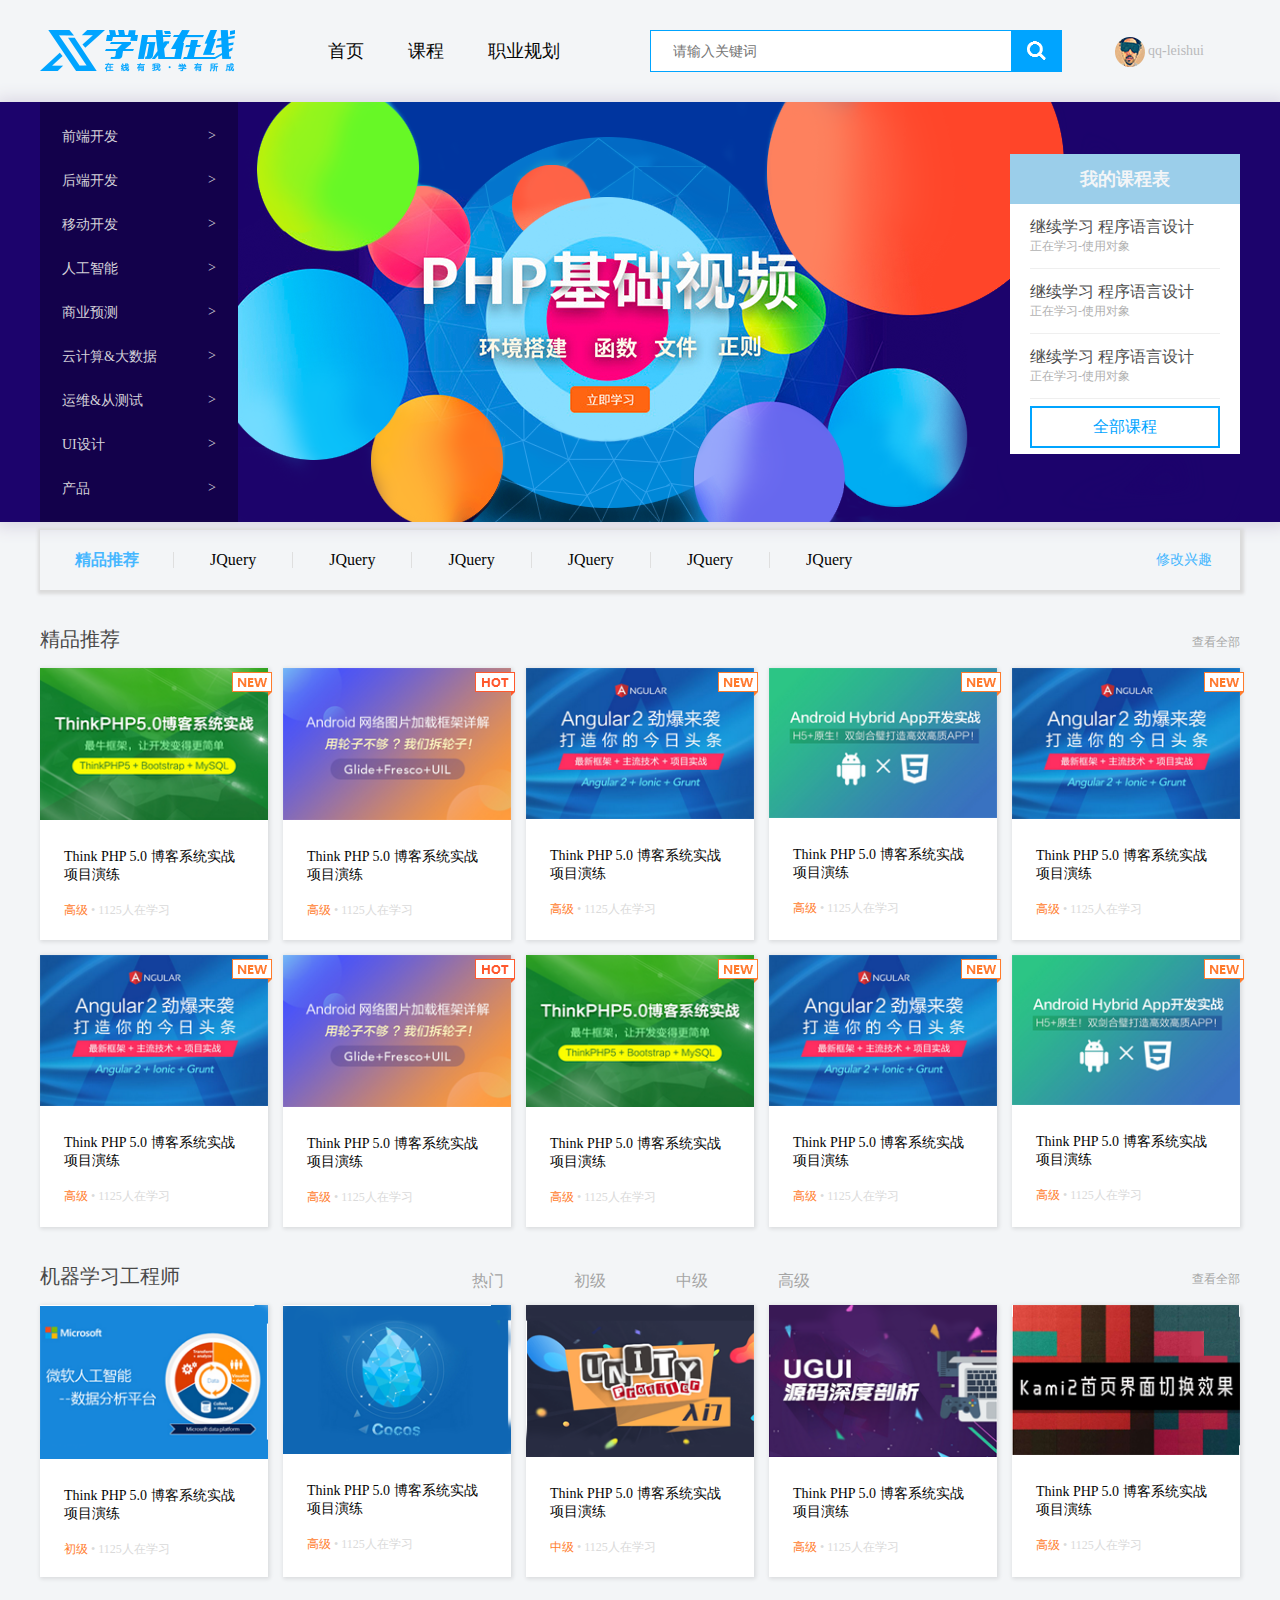
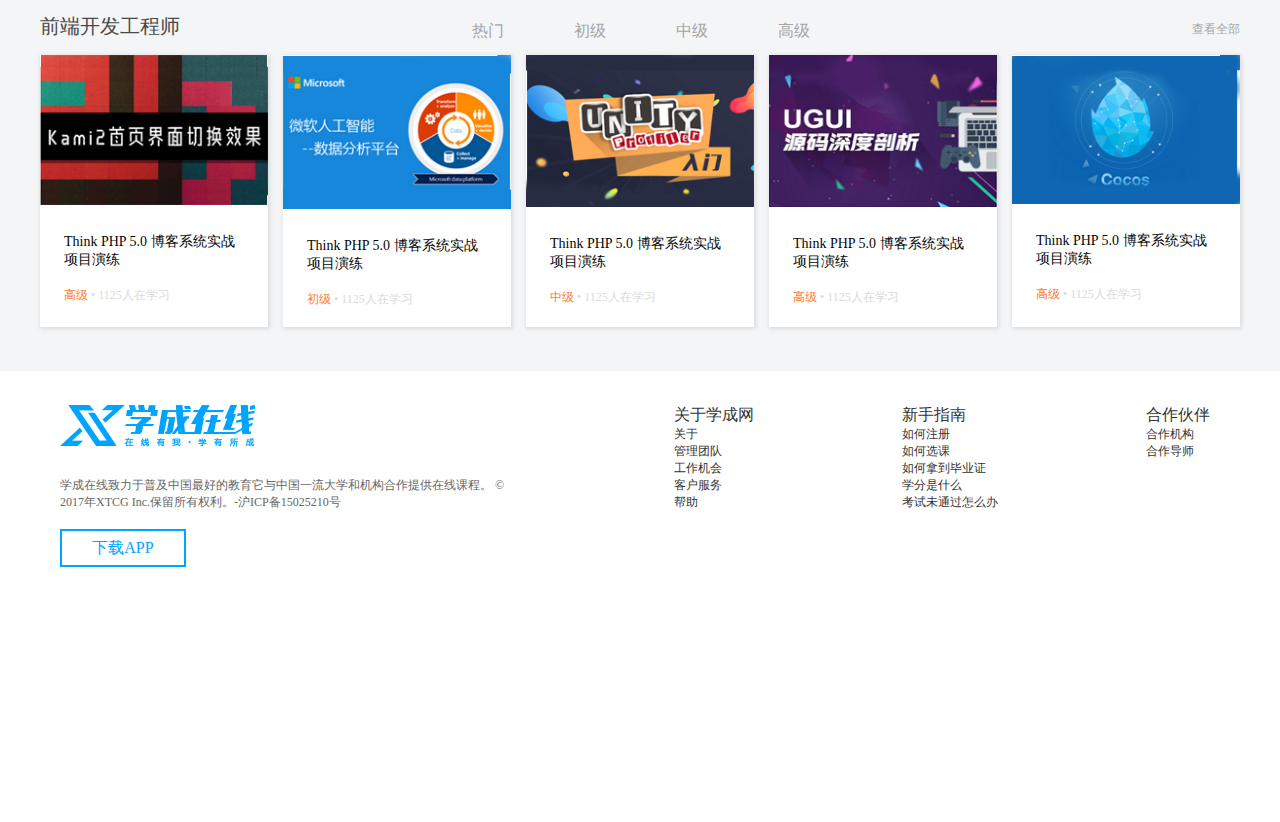
<file: gitPro/002xuechenganli/index.html>
<!DOCTYPE html>
<html lang="en">
<head>
    <meta charset="UTF-8">
    <meta http-equiv="X-UA-Compatible" content="IE=edge">
    <meta name="viewport" content="width=device-width, initial-scale=1.0">
    <link rel="stylesheet" href="style.css">
    <title>学成在线</title>
</head>
<body>
    <!-- 头部 -->
    <div class="header w">
        <!-- logo模块 -->
        <div class="logo">
            <img src="./images/logo.png" alt="">
        </div>
        <!-- 导航模块 -->
        <div class="nav">
            <ul>
                <li><a href="#">首页</a></li>
                <li><a href="#">课程</a></li>
                <li><a href="#">职业规划</a></li>
            </ul>
        </div>
        <!-- 搜索模块 -->
        <div class="search">
            <input type="text" placeholder="请输入关键词">
            <button></button>
        </div>
        <!-- 用户模块 -->
        <div class="user">
            <img src="./images/photo.png" alt="头像">
            qq-leishui
        </div>
    </div>
    <!-- bannar -->
    <div class="bannar">
        <div class="w">
            <div class="sideNav">
                <ul>
                    <li><a href="#">前端开发<span>&gt;</span></a></li>
                    <li><a href="#">后端开发<span>&gt;</span></a></li>
                    <li><a href="#">移动开发<span>&gt;</span></a></li>
                    <li><a href="#">人工智能<span>&gt;</span></a></li>
                    <li><a href="#">商业预测<span>&gt;</span></a></li>
                    <li><a href="#">云计算&大数据<span>&gt;</span></a></li>
                    <li><a href="#">运维&从测试<span>&gt;</span></a></li>
                    <li><a href="#">UI设计<span>&gt;</span></a></li>
                    <li><a href="#">产品<span>&gt;</span></a></li>
                </ul>
            </div>
            <div class="course">
                <h3>我的课程表</h3>
                <div class="bg">
                    <ul>
                        <li>
                            <a href="#">继续学习 程序语言设计</a>
                            <p>正在学习-使用对象</p>
                        </li>
                        <li>
                            <a href="#">继续学习 程序语言设计</a>
                            <p>正在学习-使用对象</p>
                        </li>
                        <li>
                            <a href="#">继续学习 程序语言设计</a>
                            <p>正在学习-使用对象</p>
                        </li>
                    </ul>
                    <a href="#">全部课程</a>
                </div>
            </div>
        </div>
    </div>
    <!-- 推荐模块 -->
    <div class="good w">
        <h3>精品推荐</h3>
        <ul>
            <li><a href="#">JQuery</a></li>
            <li><a href="#">JQuery</a></li>
            <li><a href="#">JQuery</a></li>
            <li><a href="#">JQuery</a></li>
            <li><a href="#">JQuery</a></li>
            <li><a href="#">JQuery</a></li>
        </ul>
        <a href="#">修改兴趣</a>
    </div>
    <!-- box模块 -->
    <div class="box w">
        <div class="box-hd">
            <h2>精品推荐</h2>
            <a href="#">查看全部</a>
        </div>
        <div class="box-bd">
            <ul class="clearfix">
                <li>
                    <div>
                        <img src="./images/new.png" alt="">
                    </div>
                    <img src="./images/图层133.png" alt="">
                    <div class="text">
                        <h4>Think PHP 5.0 博客系统实战项目演练</h4>
                        <p><span>高级</span>  •  1125人在学习</p>
                    </div>
                </li>
                <li>
                    <div>
                        <img src="./images/hot.png" alt="">
                    </div>
                    <img src="./images/图层135.png" alt="">
                    <div class="text">
                        <h4>Think PHP 5.0 博客系统实战项目演练</h4>
                        <p><span>高级</span>  •  1125人在学习</p>
                    </div>
                </li>
                <li>
                    <div>
                        <img src="./images/new.png" alt="">
                    </div>
                    <img src="./images/图层136.png" alt="">
                    <div class="text">
                        <h4>Think PHP 5.0 博客系统实战项目演练</h4>
                        <p><span>高级</span>  •  1125人在学习</p>
                    </div>
                </li>
                <li>
                    <div>
                        <img src="./images/new.png" alt="">
                    </div>
                    <img src="./images/图层137.png" alt="">
                    <div class="text">
                        <h4>Think PHP 5.0 博客系统实战项目演练</h4>
                        <p><span>高级</span>  •  1125人在学习</p>
                    </div>
                </li>
                <li>
                    <div>
                        <img src="./images/new.png" alt="">
                    </div>
                    <img src="./images/图层136.png" alt="">
                    <div class="text">
                        <h4>Think PHP 5.0 博客系统实战项目演练</h4>
                        <p><span>高级</span>  •  1125人在学习</p>
                    </div>
                </li>
                <li>
                    <div>
                        <img src="./images/new.png" alt="">
                    </div>
                    <img src="./images/图层136.png" alt="">
                    <div class="text">
                        <h4>Think PHP 5.0 博客系统实战项目演练</h4>
                        <p><span>高级</span>  •  1125人在学习</p>
                    </div>
                </li>
                <li>
                    <div>
                        <img src="./images/hot.png" alt="">
                    </div>
                    <img src="./images/图层135.png" alt="">
                    <div class="text">
                        <h4>Think PHP 5.0 博客系统实战项目演练</h4>
                        <p><span>高级</span>  •  1125人在学习</p>
                    </div>
                </li>
                <li>
                    <div>
                        <img src="./images/new.png" alt="">
                    </div>
                    <img src="./images/图层133.png" alt="">
                    <div class="text">
                        <h4>Think PHP 5.0 博客系统实战项目演练</h4>
                        <p><span>高级</span>  •  1125人在学习</p>
                    </div>
                </li>
                
                <li>
                    <div>
                        <img src="./images/new.png" alt="">
                    </div>
                    <img src="./images/图层136.png" alt="">
                    <div class="text">
                        <h4>Think PHP 5.0 博客系统实战项目演练</h4>
                        <p><span>高级</span>  •  1125人在学习</p>
                    </div>
                </li>
                <li>
                    <div>
                        <img src="./images/new.png" alt="">
                    </div>
                    <img src="./images/图层137.png" alt="">
                    <div class="text">
                        <h4>Think PHP 5.0 博客系统实战项目演练</h4>
                        <p><span>高级</span>  •  1125人在学习</p>
                    </div>
                </li>
                
            </ul>
        </div>
    </div>
    <!-- 机器学习工程师 -->
    <div class="box w box-hd-robot">
        <div class="box-hd">
            <h2>机器学习工程师</h2>
            <ul>
                <li><a href="#">热门</a></li>
                <li><a href="#">初级</a></li>
                <li><a href="#">中级</a></li>
                <li><a href="#">高级</a></li>
            </ul>
            <a href="#">查看全部</a>
        </div>
        <div class="box-bd">
            <ul class="clearfix">
                <li>
                    <img src="./images/图层142.png" alt="">
                    <div class="text">
                        <h4>Think PHP 5.0 博客系统实战项目演练</h4>
                        <p><span>初级</span>  •  1125人在学习</p>
                    </div>
                </li>
                <li>
                    <img src="./images/图层143.png" alt="">
                    <div class="text">
                        <h4>Think PHP 5.0 博客系统实战项目演练</h4>
                        <p><span>高级</span>  •  1125人在学习</p>
                    </div>
                </li>
                <li>
                    <img src="./images/图层144.png" alt="">
                    <div class="text">
                        <h4>Think PHP 5.0 博客系统实战项目演练</h4>
                        <p><span>中级</span>  •  1125人在学习</p>
                    </div>
                </li>
                <li>
                    <img src="./images/图层145.png" alt="">
                    <div class="text">
                        <h4>Think PHP 5.0 博客系统实战项目演练</h4>
                        <p><span>高级</span>  •  1125人在学习</p>
                    </div>
                </li>
                <li>
                    <img src="./images/图层146.png" alt="">
                    <div class="text">
                        <h4>Think PHP 5.0 博客系统实战项目演练</h4>
                        <p><span>高级</span>  •  1125人在学习</p>
                    </div>
                </li>
            </ul>
        </div>
    </div>
     <!-- 前端开发工程师 -->
     <div class="box w box-hd-robot">
        <div class="box-hd">
            <h2>前端开发工程师</h2>
            <ul>
                <li><a href="#">热门</a></li>
                <li><a href="#">初级</a></li>
                <li><a href="#">中级</a></li>
                <li><a href="#">高级</a></li>
            </ul>
            <a href="#">查看全部</a>
        </div>
        <div class="box-bd">
            <ul class="clearfix">
                <li>
                    <img src="./images/图层146.png" alt="">
                    <div class="text">
                        <h4>Think PHP 5.0 博客系统实战项目演练</h4>
                        <p><span>高级</span>  •  1125人在学习</p>
                    </div>
                </li>
                <li>
                    <img src="./images/图层142.png" alt="">
                    <div class="text">
                        <h4>Think PHP 5.0 博客系统实战项目演练</h4>
                        <p><span>初级</span>  •  1125人在学习</p>
                    </div>
                </li>
                
                <li>
                    <img src="./images/图层144.png" alt="">
                    <div class="text">
                        <h4>Think PHP 5.0 博客系统实战项目演练</h4>
                        <p><span>中级</span>  •  1125人在学习</p>
                    </div>
                </li>
                <li>
                    <img src="./images/图层145.png" alt="">
                    <div class="text">
                        <h4>Think PHP 5.0 博客系统实战项目演练</h4>
                        <p><span>高级</span>  •  1125人在学习</p>
                    </div>
                </li>
                <li>
                    <img src="./images/图层143.png" alt="">
                    <div class="text">
                        <h4>Think PHP 5.0 博客系统实战项目演练</h4>
                        <p><span>高级</span>  •  1125人在学习</p>
                    </div>
                </li>
            </ul>
        </div>
    </div>
    <!-- footer -->
    <div class="footer">
        <div class="w">
            <div class="copyRight">
                <img src="./images/logo.png" alt="">
                <p>
                    学成在线致力于普及中国最好的教育它与中国一流大学和机构合作提供在线课程。
                    © 2017年XTCG Inc.保留所有权利。-沪ICP备15025210号
                </p>
                <a href="#">下载APP</a>
            </div>
            <div class="f-right">
                <dl>
                    <dt>合作伙伴</dt>
                    <dd>合作机构</dd>
                    <dd>合作导师</dd>
                </dl>
                <dl>
                    <dt>新手指南</dt>
                    <dd>如何注册</dd>
                    <dd>如何选课</dd>
                    <dd>如何拿到毕业证</dd>
                    <dd>学分是什么</dd>
                    <dd>考试未通过怎么办</dd>
                </dl>
                <dl>
                    <dt>关于学成网</dt>
                    <dd>关于</dd>
                    <dd>管理团队</dd>
                    <dd>工作机会</dd>
                    <dd>客户服务</dd>
                    <dd>帮助</dd>
                </dl>
            </div>
        </div>
    </div>
</body>
</html>
</file>
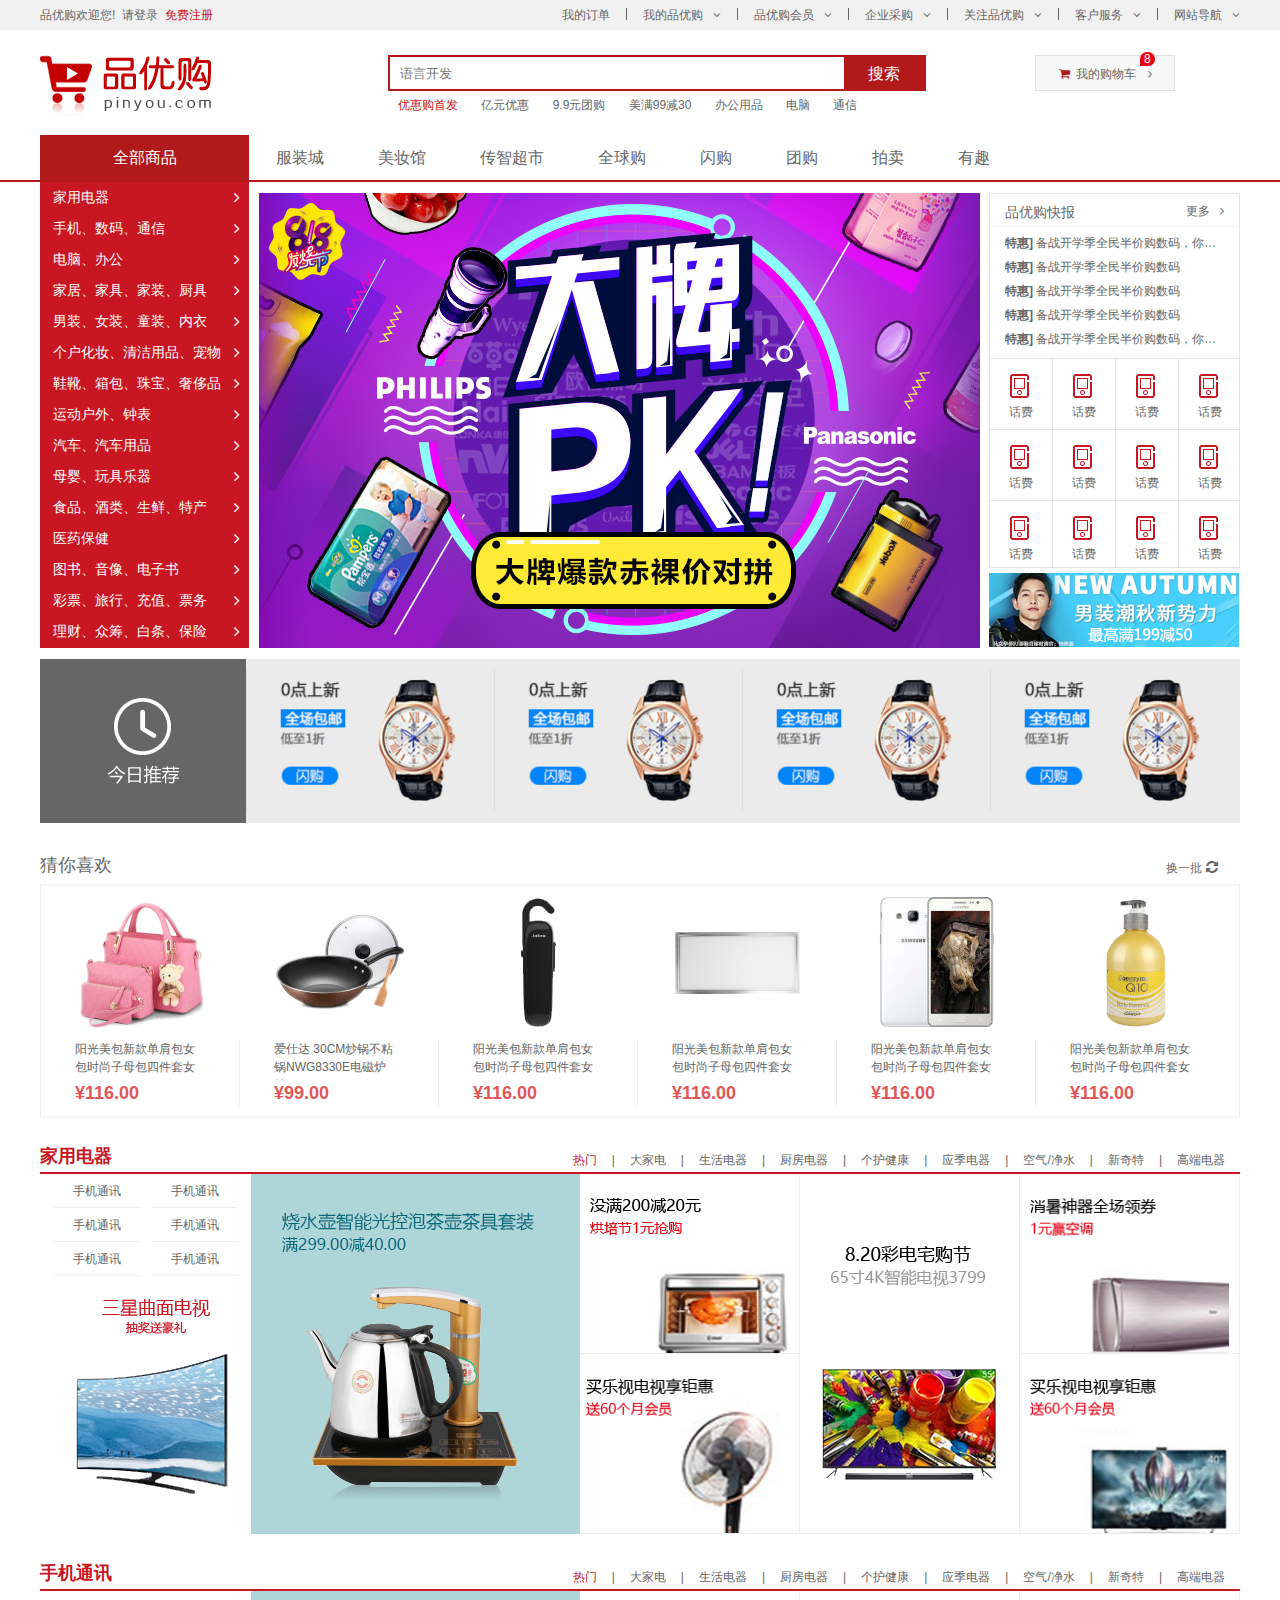
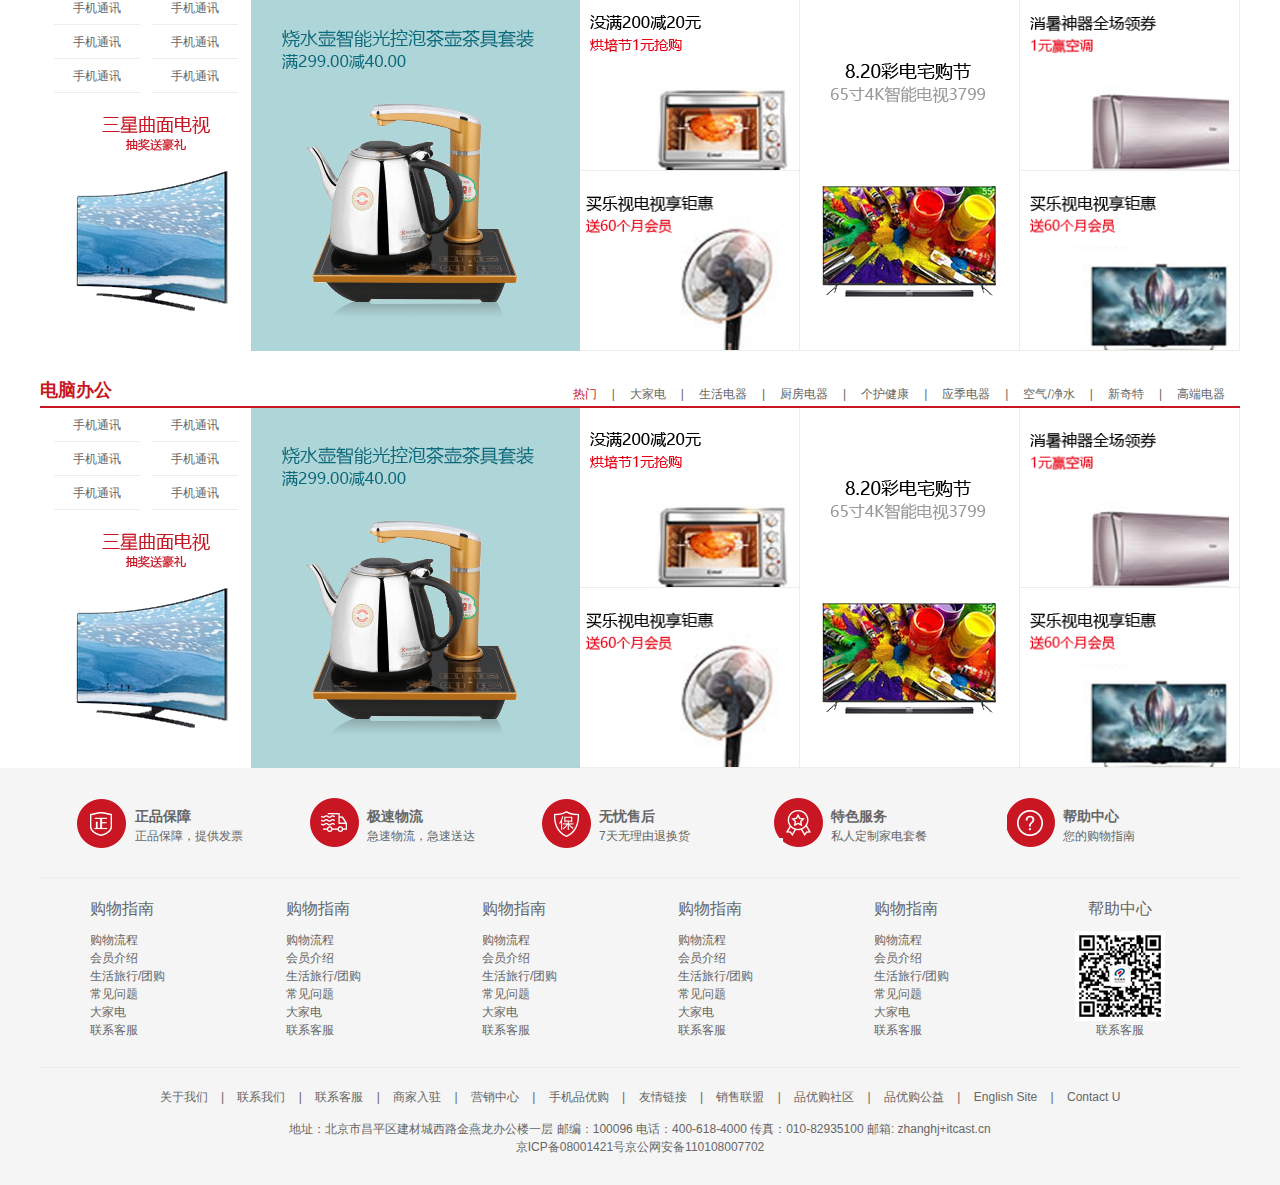
<file: gitPro/pinYouGou/index.html>
<!DOCTYPE html>
<html lang="en">
<head>
    <meta charset="UTF-8">
    <meta http-equiv="X-UA-Compatible" content="IE=edge">
    <meta name="viewport" content="width=device-width, initial-scale=1.0">
    <title>品优购-正品低价、品质保障、配送及时、轻松购物！</title>
    <meta name="description" content="品优购-囊括家电、手机、美妆、个护、食品、生鲜等丰富品类，满足各种购物需求。"/>
    <meta name="Keywords" content="网上购物,网上商城,家电,手机,电脑,服装,居家,母婴,美妆,个护,食品,生鲜,京东"/>
    <link rel="shortcut icon" href="./favicon.ico" type="image/x-icon">
    <link rel="stylesheet" href="./css/base.css">
    <link rel="stylesheet" href="./css/common.css">
</head>
<body>
    <!-- 快捷导航栏 -->
    <section class="shortcut">
        <div class="w">
            <div class="fl">
                <ul>
                    <li>品优购欢迎您!&nbsp;&nbsp;</li>
                    <li>
                        <a href="#">请登录&nbsp;</a>
                        <a href="register.html" class="style-red">免费注册</a>
                    </li>
                </ul>
            </div>
            <div class="fr">
                <ul>
                    <li>我的订单</li>
                    <li></li>
                    <li class="arrow-icon">我的品优购</li>
                    <li></li>
                    <li class="arrow-icon">品优购会员</li>
                    <li></li>
                    <li class="arrow-icon">企业采购</li>
                    <li></li>
                    <li class="arrow-icon">关注品优购</li>
                    <li></li>
                    <li class="arrow-icon">客户服务</li>
                    <li></li>
                    <li class="arrow-icon">网站导航</li>
                </ul>
            </div>
        </div>
    </section>
    <!-- 头部模块 -->
    <header class="header w">
        <div class="logo">
            <h1><a href="index.html" title="品优购商城">品优购商城</a></h1>
        </div>
        <div class="search">
            <input type="search" placeholder="语言开发">
            <button>搜索</button>
        </div>
        <div class="hotwords">
            <a href="#" class="style-red">优惠购首发</a>
            <a href="#">亿元优惠</a>
            <a href="#">9.9元团购</a>
            <a href="#">美满99减30</a>
            <a href="#">办公用品</a>
            <a href="#">电脑</a>
            <a href="#">通信</a>
        </div>
        <div class="shopcar">我的购物车<i class="count">8</i></div>
    </header>
    <!-- nav模块 -->
    <nav class="nav">
        <div class="w">
            <div class="dropdown">
                <div class="dt">全部商品</div>
                <div class="dd">
                    <ul>
                        <li><a href="#">家用电器</a></li>
                        <li><a href="list.html">手机、</a><a href="#">数码、</a><a href="#">通信</a></li>
                        <li><a href="#">电脑、</a><a href="#">办公</a></li>
                        <li><a href="#">家居、</a><a href="#">家具、</a><a href="#">家装、</a><a href="#">厨具</a></li>
                        <li><a href="#">男装、</a><a href="#">女装、</a><a href="#">童装、</a><a href="#">内衣</a></li>
                        <li><a href="#">个户化妆、</a><a href="#">清洁用品、</a><a href="#">宠物</a></li>
                        <li><a href="#">鞋靴、</a><a href="#">箱包、</a><a href="#">珠宝、</a><a href="#">奢侈品</a></li>
                        <li><a href="#">运动户外、</a><a href="#">钟表</a></li>
                        <li><a href="#">汽车、</a><a href="#">汽车用品</a></li>
                        <li><a href="#">母婴、</a><a href="#">玩具乐器</a></li>
                        <li><a href="#">食品、</a><a href="#">酒类、</a><a href="#">生鲜、</a><a href="#">特产</a></li>
                        <li><a href="#">医药保健</a></li>
                        <li><a href="#">图书、</a><a href="#">音像、</a><a href="#">电子书</a></li>
                        <li><a href="#">彩票、</a><a href="#">旅行、</a><a href="#">充值、</a><a href="#">票务</a></li>
                        <li><a href="#">理财、</a><a href="#">众筹、</a><a href="#">白条、</a><a href="#">保险</a></li>
                    </ul>
                </div>
            </div>
            <div class="navitems">
                <ul>
                    <li><a href="#">服装城</a></li>
                    <li><a href="#">美妆馆</a></li>
                    <li><a href="#">传智超市</a></li>
                    <li><a href="#">全球购</a></li>
                    <li><a href="#">闪购</a></li>
                    <li><a href="#">团购</a></li>
                    <li><a href="#">拍卖</a></li>
                    <li><a href="#">有趣</a></li>
                </ul>
            </div>
        </div>
    </nav>
    <!-- 首页专有的main模块start -->
    <div class="w">
        <div class="main">
            <div class="focus">
                <ul>
                    <li>
                        <img src="./upload/focus1.png" alt="">
                    </li>
                </ul>
            </div>
            <div class="newsflash">
                <div class="news">
                    <div class="news-hd">
                        <h3>品优购快报</h3>
                        <a href="#">更多</a>
                    </div>
                    <div class="news-bd">
                        <ul>
                            <li><a href="#"><strong>特惠]</strong> 备战开学季全民半价购数码，你准备好了吗</a></li>
                            <li><a href="#"><strong>特惠]</strong> 备战开学季全民半价购数码</a></li>
                            <li><a href="#"><strong>特惠]</strong> 备战开学季全民半价购数码</a></li>
                            <li><a href="#"><strong>特惠]</strong> 备战开学季全民半价购数码</a></li>
                            <li><a href="#"><strong>特惠]</strong> 备战开学季全民半价购数码，你准备好了吗</a></li>
                        </ul>
                    </div>
                </div>
                <div class="lifeservice">
                    <ul>
                        <li>
                            <a href="#">
                                <i></i>
                                <p>话费</p>
                            </a>
                        </li>
                        <li>
                            <a href="#">
                                <i></i>
                                <p>话费</p>
                            </a>
                        </li>
                        <li>
                            <a href="#">
                                <i></i>
                                <p>话费</p>
                            </a>
                        </li>
                        <li>
                            <a href="#">
                                <i></i>
                                <p>话费</p>
                            </a>
                        </li>
                        <li>
                            <a href="#">
                                <i></i>
                                <p>话费</p>
                            </a>
                        </li>
                        <li>
                            <a href="#">
                                <i></i>
                                <p>话费</p>
                            </a>
                        </li>
                        <li>
                            <a href="#">
                                <i></i>
                                <p>话费</p>
                            </a>
                        </li>
                        <li>
                            <a href="#">
                                <i></i>
                                <p>话费</p>
                            </a>
                        </li>
                        <li>
                            <a href="#">
                                <i></i>
                                <p>话费</p>
                            </a>
                        </li>
                        <li>
                            <a href="#">
                                <i></i>
                                <p>话费</p>
                            </a>
                        </li>
                        <li>
                            <a href="#">
                                <i></i>
                                <p>话费</p>
                            </a>
                        </li>
                        <li>
                            <a href="#">
                                <i></i>
                                <p>话费</p>
                            </a>
                        </li>
                    </ul>
                </div>
                <div class="img">
                    <img src="./images/图层178.png" alt="">
                </div>
            </div>
            
        </div>
    </div>
    <!-- 推荐模块 -->
    <div class="w recom">
        <div class="recom-hd">
        </div>
        <div class="recom-bd">
            <ul>
                <li>
                    <img src="./upload/recom_01.jpg" alt="">
                </li>
                <li>
                    <img src="./upload/recom_01.jpg" alt="">
                </li>
                <li>
                    <img src="./upload/recom_01.jpg" alt="">
                </li>
                <li>
                    <img src="./upload/recom_01.jpg" alt="">
                </li>
            </ul>
        </div>
    </div>
    <!-- 猜你喜欢模块 -->
    <div class="w youlike">
        <div class="youlike-hd">
            <h3>猜你喜欢</h3>
            <a href="#" class="another">换一批</a>
        </div>
        <div class="youlike-bd">
            <ul>
                <li>
                    <div class="img">
                        <img src="./upload/bag.png" alt="">
                    </div>
                    <div class="text">
                        <h4>
                            阳光美包新款单肩包女
                            包时尚子母包四件套女
                        </h4>
                        <strong class="price">¥116.00</strong>
                    </div>
                </li>
                <li>
                    <div class="img">
                        <img src="./upload/图层153.png" alt="">
                    </div>
                    <div class="text">
                        <h4>
                            爱仕达 30CM炒锅不粘
                            锅NWG8330E电磁炉炒
                        </h4>
                        <strong class="price">¥99.00</strong>
                    </div>
                </li>
                <li>
                    <div class="img">
                        <img src="./upload/图层154.png" alt="">
                    </div>
                    <div class="text">
                        <h4>
                            阳光美包新款单肩包女
                            包时尚子母包四件套女
                        </h4>
                        <strong class="price">¥116.00</strong>
                    </div>
                </li>
                <li>
                    <div class="img">
                        <img src="./upload/图层156.png" alt="">
                    </div>
                    <div class="text">
                        <h4>
                            阳光美包新款单肩包女
                            包时尚子母包四件套女
                        </h4>
                        <strong class="price">¥116.00</strong>
                    </div>
                </li>
                <li>
                    <div class="img">
                        <img src="./upload/图层158.png" alt="">
                    </div>
                    <div class="text">
                        <h4>
                            阳光美包新款单肩包女
                            包时尚子母包四件套女
                        </h4>
                        <strong class="price">¥116.00</strong>
                    </div>
                </li>
                <li>
                    <div class="img">
                        <img src="./upload/图层159.png" alt="">
                    </div>
                    <div class="text">
                        <h4>
                            阳光美包新款单肩包女
                            包时尚子母包四件套女
                        </h4>
                        <strong class="price">¥116.00</strong>
                    </div>
                </li>
            </ul>
        </div>
    </div>
    <!-- 楼层模块 -->
    <div class="floor">
        <!-- 家用电器 -->
        <div class="w jiayong">
            <div class="hd">
                <h3 class="style-red">家用电器</h3>
                <ul class="tab_list">
                                                  
                    <li><a href="#"  class="style-red">热门</a>|</li>
                    <li><a href="#">大家电</a>|</li>
                    <li><a href="#">生活电器</a>|</li>
                    <li><a href="#">厨房电器</a>|</li>
                    <li><a href="#">个护健康</a>|</li>
                    <li><a href="#">应季电器</a>|</li>
                    <li><a href="#">空气/净水</a>|</li>
                    <li><a href="#">新奇特</a>|</li>
                    <li><a href="#">高端电器</a></li>
                </ul>
            </div>
            <div class="bd">
                <div class="tab_content">
                    <div class="tab_list_item">
                        <div class="col_210">
                            <ul>
                                <li><a href="#">手机通讯</a></li>
                                <li><a href="#">手机通讯</a></li>
                                <li><a href="#">手机通讯</a></li>
                                <li><a href="#">手机通讯</a></li>
                                <li><a href="#">手机通讯</a></li>
                                <li><a href="#">手机通讯</a></li>
                            </ul>
                            <a href="#">
                                <img src="./upload/三星曲面电视抽奖送豪礼.png" alt="">
                            </a>
                        </div>
                        <div class="col_330">
                            <a href="#">
                                <img src="./upload/图层118拷贝.png" alt="">
                            </a>
                        </div>
                        <div class="col_220_1">
                            <a href="#">
                                <img src="./upload/没满200减20元烘培节1元抢购.png" alt="">
                            </a>
                            <a href="#">
                                <img src="./upload/买乐视电视享钜惠送60个月会员拷贝.png" alt="">
                            </a>
                        </div>
                        <div class="col_220_2">
                            <a href="#">
                                <img src="./upload/8.20彩电宅购节65寸4K智能电视3799.png" alt="">
                            </a>
                        </div>
                        <div class="col_220_1">
                            <a href="#">
                                <img src="./upload/消暑神器全场领券1元赢空调.png" alt="">
                            </a>
                            <a href="#">
                                <img src="./upload/买乐视电视享钜惠送60个月会员.png" alt="">
                            </a>
                        </div>
                    </div>
                </div>
            </div>
        </div>
        <!-- 手机通讯 -->
        <div class="w shouji">
            <div class="hd">
                <h3 class="style-red">手机通讯</h3>
                <ul class="tab_list">
                                                  
                    <li><a href="#"  class="style-red">热门</a>|</li>
                    <li><a href="#">大家电</a>|</li>
                    <li><a href="#">生活电器</a>|</li>
                    <li><a href="#">厨房电器</a>|</li>
                    <li><a href="#">个护健康</a>|</li>
                    <li><a href="#">应季电器</a>|</li>
                    <li><a href="#">空气/净水</a>|</li>
                    <li><a href="#">新奇特</a>|</li>
                    <li><a href="#">高端电器</a></li>
                </ul>
            </div>
            <div class="bd">
                <div class="tab_content">
                    <div class="tab_list_item">
                        <div class="col_210">
                            <ul>
                                <li><a href="#">手机通讯</a></li>
                                <li><a href="#">手机通讯</a></li>
                                <li><a href="#">手机通讯</a></li>
                                <li><a href="#">手机通讯</a></li>
                                <li><a href="#">手机通讯</a></li>
                                <li><a href="#">手机通讯</a></li>
                            </ul>
                            <a href="#">
                                <img src="./upload/三星曲面电视抽奖送豪礼.png" alt="">
                            </a>
                        </div>
                        <div class="col_330">
                            <a href="#">
                                <img src="./upload/图层118拷贝.png" alt="">
                            </a>
                        </div>
                        <div class="col_220_1">
                            <a href="#">
                                <img src="./upload/没满200减20元烘培节1元抢购.png" alt="">
                            </a>
                            <a href="#">
                                <img src="./upload/买乐视电视享钜惠送60个月会员拷贝.png" alt="">
                            </a>
                        </div>
                        <div class="col_220_2">
                            <a href="#">
                                <img src="./upload/8.20彩电宅购节65寸4K智能电视3799.png" alt="">
                            </a>
                        </div>
                        <div class="col_220_1">
                            <a href="#">
                                <img src="./upload/消暑神器全场领券1元赢空调.png" alt="">
                            </a>
                            <a href="#">
                                <img src="./upload/买乐视电视享钜惠送60个月会员.png" alt="">
                            </a>
                        </div>
                    </div>
                </div>
            </div>
        </div>
        <!-- 电脑办公 -->
        <div class="w diannao">
            <div class="hd">
                <h3 class="style-red">电脑办公</h3>
                <ul class="tab_list">
                                                  
                    <li><a href="#"  class="style-red">热门</a>|</li>
                    <li><a href="#">大家电</a>|</li>
                    <li><a href="#">生活电器</a>|</li>
                    <li><a href="#">厨房电器</a>|</li>
                    <li><a href="#">个护健康</a>|</li>
                    <li><a href="#">应季电器</a>|</li>
                    <li><a href="#">空气/净水</a>|</li>
                    <li><a href="#">新奇特</a>|</li>
                    <li><a href="#">高端电器</a></li>
                </ul>
            </div>
            <div class="bd">
                <div class="tab_content">
                    <div class="tab_list_item">
                        <div class="col_210">
                            <ul>
                                <li><a href="#">手机通讯</a></li>
                                <li><a href="#">手机通讯</a></li>
                                <li><a href="#">手机通讯</a></li>
                                <li><a href="#">手机通讯</a></li>
                                <li><a href="#">手机通讯</a></li>
                                <li><a href="#">手机通讯</a></li>
                            </ul>
                            <a href="#">
                                <img src="./upload/三星曲面电视抽奖送豪礼.png" alt="">
                            </a>
                        </div>
                        <div class="col_330">
                            <a href="#">
                                <img src="./upload/图层118拷贝.png" alt="">
                            </a>
                        </div>
                        <div class="col_220_1">
                            <a href="#">
                                <img src="./upload/没满200减20元烘培节1元抢购.png" alt="">
                            </a>
                            <a href="#">
                                <img src="./upload/买乐视电视享钜惠送60个月会员拷贝.png" alt="">
                            </a>
                        </div>
                        <div class="col_220_2">
                            <a href="#">
                                <img src="./upload/8.20彩电宅购节65寸4K智能电视3799.png" alt="">
                            </a>
                        </div>
                        <div class="col_220_1">
                            <a href="#">
                                <img src="./upload/消暑神器全场领券1元赢空调.png" alt="">
                            </a>
                            <a href="#">
                                <img src="./upload/买乐视电视享钜惠送60个月会员.png" alt="">
                            </a>
                        </div>
                    </div>
                </div>
            </div>
        </div>
    </div>
    <!-- footer模块 -->
    <footer class="footer">
        <div class="w">
            <div class="mod_servic">
                <ul>
                    <li>
                        <h5></h5>
                        <div class="servic-text">
                            <h4>正品保障</h4>
                            <p>正品保障，提供发票</p>
                        </div>
                    </li>
                    <li>
                        <h5></h5>
                        <div class="servic-text">
                            <h4>极速物流</h4>
                            <p>急速物流，急速送达</p>
                        </div>
                    </li>
                    <li>
                        <h5></h5>
                        <div class="servic-text">
                            <h4>无忧售后</h4>
                            <p>7天无理由退换货</p>
                        </div>
                    </li>
                    <li>
                        <h5></h5>
                        <div class="servic-text">
                            <h4>特色服务</h4>
                            <p>私人定制家电套餐</p>
                        </div>
                    </li>
                    <li>
                        <h5></h5>
                        <div class="servic-text">
                            <h4>帮助中心</h4>
                            <p>您的购物指南</p>
                        </div>
                    </li>
                </ul>
            </div>
            <div class="mod_help">
                <dl>
                    <dt>购物指南</dt>
                    <dd>购物流程</dd>
                    <dd>会员介绍</dd>
                    <dd>生活旅行/团购</dd>
                    <dd>常见问题</dd>
                    <dd>大家电</dd>
                    <dd>联系客服</dd>
                </dl>
                <dl>
                    <dt>购物指南</dt>
                    <dd>购物流程</dd>
                    <dd>会员介绍</dd>
                    <dd>生活旅行/团购</dd>
                    <dd>常见问题</dd>
                    <dd>大家电</dd>
                    <dd>联系客服</dd>
                </dl>
                <dl>
                    <dt>购物指南</dt>
                    <dd>购物流程</dd>
                    <dd>会员介绍</dd>
                    <dd>生活旅行/团购</dd>
                    <dd>常见问题</dd>
                    <dd>大家电</dd>
                    <dd>联系客服</dd>
                </dl>
                <dl>
                    <dt>购物指南</dt>
                    <dd>购物流程</dd>
                    <dd>会员介绍</dd>
                    <dd>生活旅行/团购</dd>
                    <dd>常见问题</dd>
                    <dd>大家电</dd>
                    <dd>联系客服</dd>
                </dl>
                <dl>
                    <dt>购物指南</dt>
                    <dd>购物流程</dd>
                    <dd>会员介绍</dd>
                    <dd>生活旅行/团购</dd>
                    <dd>常见问题</dd>
                    <dd>大家电</dd>
                    <dd>联系客服</dd>
                </dl>
                <dl>
                    <dt>帮助中心</dt>
                    <img src="./images/wx_cz.jpg" alt="">
                    <dd>联系客服</dd>
                </dl>
            </div>
            <div class="mod_copyright">
                <div class="links">
                    <a href="#">关于我们</a>
                    <a href="#">|</a>
                    <a href="#">联系我们</a>
                    <a href="#">|</a>
                    <a href="#">联系客服</a>
                    <a href="#">|</a>
                    <a href="#">商家入驻</a>
                    <a href="#">|</a>
                    <a href="#">营销中心</a>
                    <a href="#">|</a>
                    <a href="#">手机品优购</a>
                    <a href="#">|</a>
                    <a href="#">友情链接</a>
                    <a href="#">|</a>
                    <a href="#">销售联盟</a>
                    <a href="#">|</a>
                    <a href="#">品优购社区</a>
                    <a href="#">|</a>
                    <a href="#">品优购公益</a>
                    <a href="#">|</a>
                    <a href="#">English Site</a>
                    <a href="#">|</a>
                    <a href="#">Contact U</a>
                </div>
                                      
                <div class="copyright">
                    地址：北京市昌平区建材城西路金燕龙办公楼一层 邮编：100096 电话：400-618-4000 传真：010-82935100 邮箱: zhanghj+itcast.cn<br>
                    京ICP备08001421号京公网安备110108007702
                </div>
            </div>
        </div>
    </footer>
</body>
</html>
</file>
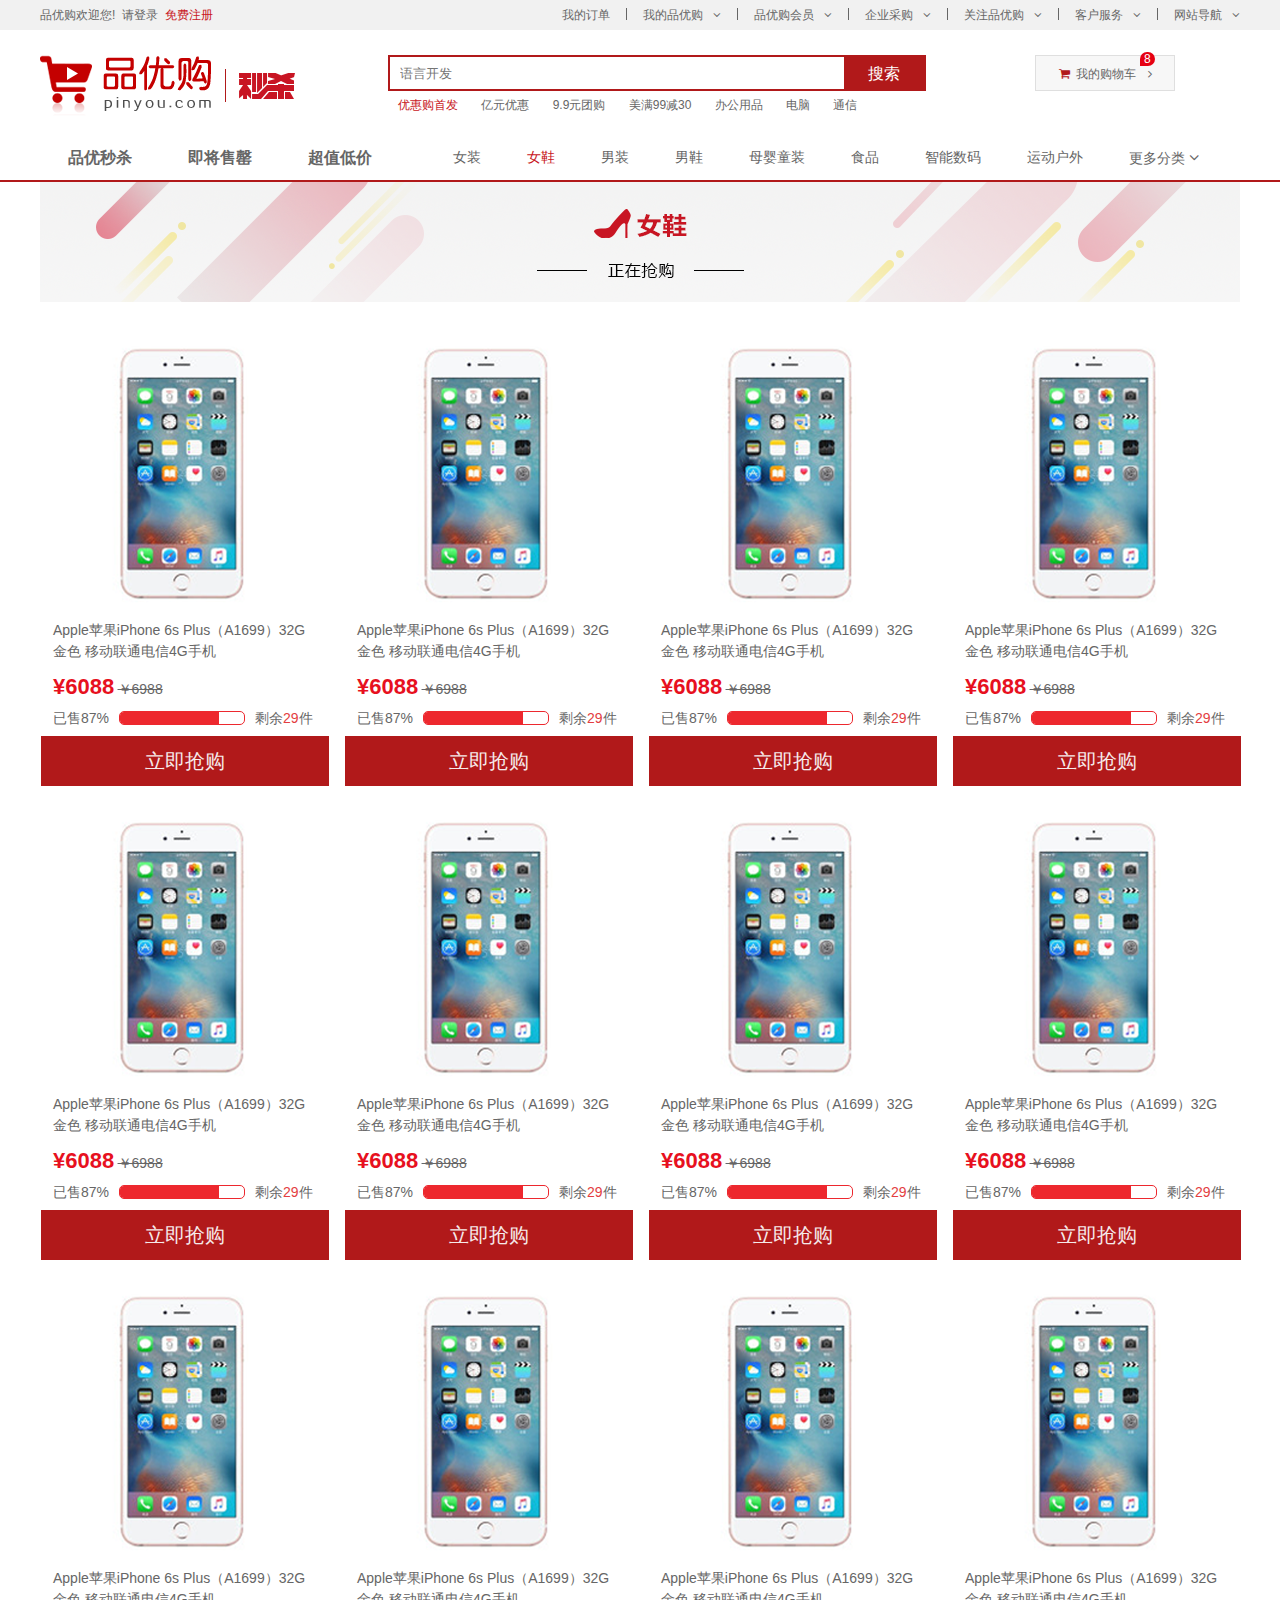
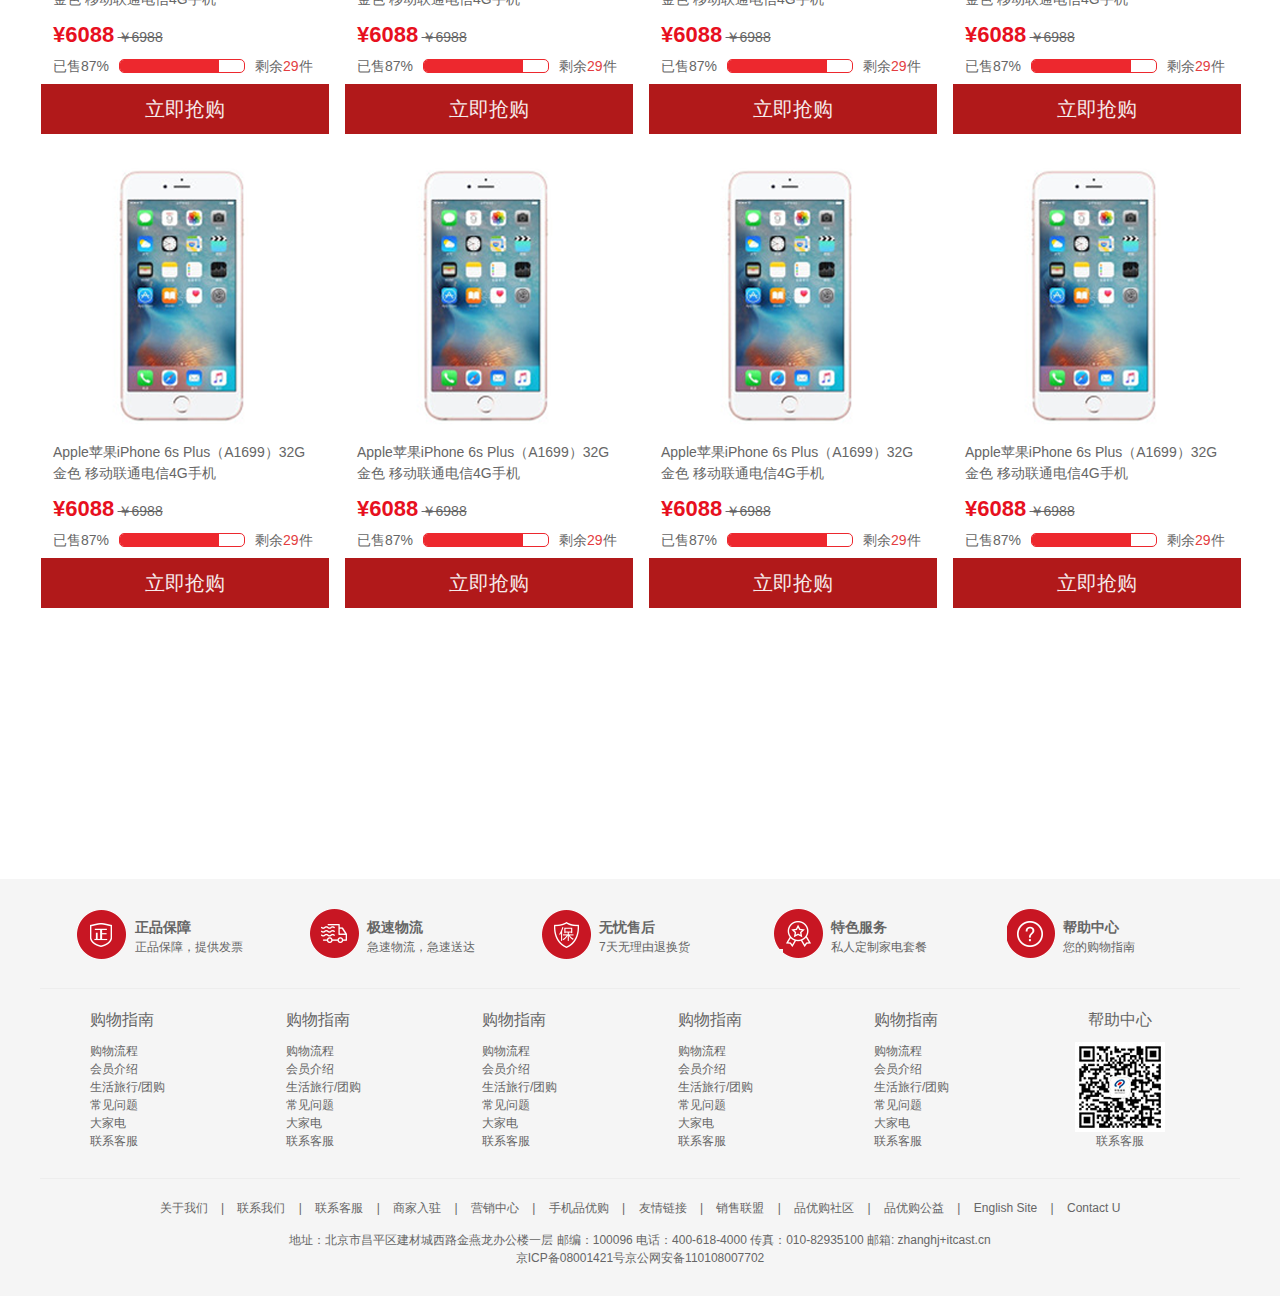
<file: gitPro/pinYouGou/list.html>
<!DOCTYPE html>
<html lang="en">
<head>
    <meta charset="UTF-8">
    <meta http-equiv="X-UA-Compatible" content="IE=edge">
    <meta name="viewport" content="width=device-width, initial-scale=1.0">
    <title>列表页-正品低价、品质保障、配送及时、轻松购物！</title>
    <meta name="description" content="品优购-囊括家电、手机、美妆、个护、食品、生鲜等丰富品类，满足各种购物需求。"/>
    <meta name="Keywords" content="网上购物,网上商城,家电,手机,电脑,服装,居家,母婴,美妆,个护,食品,生鲜,京东"/>
    <link rel="shortcut icon" href="./favicon.ico" type="image/x-icon">
    <link rel="stylesheet" href="./css/base.css">
    <link rel="stylesheet" href="./css/common.css">
    <link rel="stylesheet" href="./css/list.css">
    <title>Document</title>
</head>
<body>
    <!-- 快捷导航栏 -->
    <section class="shortcut">
        <div class="w">
            <div class="fl">
                <ul>
                    <li>品优购欢迎您!&nbsp;&nbsp;</li>
                    <li>
                        <a href="#">请登录&nbsp;</a>
                        <a href="#" class="style-red">免费注册</a>
                    </li>
                </ul>
            </div>
            <div class="fr">
                <ul>
                    <li>我的订单</li>
                    <li></li>
                    <li class="arrow-icon">我的品优购</li>
                    <li></li>
                    <li class="arrow-icon">品优购会员</li>
                    <li></li>
                    <li class="arrow-icon">企业采购</li>
                    <li></li>
                    <li class="arrow-icon">关注品优购</li>
                    <li></li>
                    <li class="arrow-icon">客户服务</li>
                    <li></li>
                    <li class="arrow-icon">网站导航</li>
                </ul>
            </div>
        </div>
    </section>
    <!-- 头部模块 -->
    <header class="header w">
        <div class="logo">
            <h1><a href="index.html" title="品优购商城">品优购商城</a></h1>
        </div>
        <div class="sk">
            <a href="#">
                <img src="./images/秒杀拷贝.png" alt="">
            </a>
        </div>
        <div class="search">
            <input type="search" placeholder="语言开发">
            <button>搜索</button>
        </div>
        <div class="hotwords">
            <a href="#" class="style-red">优惠购首发</a>
            <a href="#">亿元优惠</a>
            <a href="#">9.9元团购</a>
            <a href="#">美满99减30</a>
            <a href="#">办公用品</a>
            <a href="#">电脑</a>
            <a href="#">通信</a>
        </div>
        <div class="shopcar">我的购物车<i class="count">8</i></div>
    </header>
     <!-- nav模块 -->
     <nav class="nav">
        <div class="w">
            <div class="sk_list">
                <ul>
                    <li><a href="#">品优秒杀</a></li>
                    <li><a href="#">即将售罄</a></li>
                    <li><a href="#">超值低价</a></li>
                </ul>
            </div>
            <div class="sk_con">
                <ul>
                             
                    <li><a href="#">女装</a></li>
                    <li><a class="style-red" href="#">女鞋</a></li>
                    <li><a href="#">男装</a></li>
                    <li><a href="#">男鞋</a></li>
                    <li><a href="#">母婴童装</a></li>
                    <li><a href="#">食品</a></li>
                    <li><a href="#">智能数码</a></li>
                    <li><a href="#">运动户外</a></li>
                    <li><a href="#">更多分类</a></li>
                </ul>
            </div>
        </div>
    </nav>
    <div class="sk_container w">
        <div class="sk_hd">
            <img src="./images/正在抢购.png" alt="">
        </div>
        <div class="sk_bd clearfix">
            <ul>
                <li>
                    <div class="img_shouji">
                        <img src="./upload/图层7.png" alt="">
                    </div>
                    <div class="text">
                        <h4>
                            Apple苹果iPhone 6s Plus（A1699）32G 金色 移动联通电信4G手机
                        </h4>
                        <div class="price">
                            <span class="miaosha"><strong>¥6088</strong></span>
                            <span class="origin">￥6988</span>
                        </div>
                        <div class="price_c">
                            <p class="sailed">已售87%</p> 
                            <div class="show_box">
                                <span></span>
                            </div>
                            <p class="leave">剩余<span class="count">29</span>件</p>
                        </div>
                    </div>
                    <div class="buy">立即抢购</div>
                </li>
                <li>
                    <div class="img_shouji">
                        <img src="./upload/图层7.png" alt="">
                    </div>
                    <div class="text">
                        <h4>
                            Apple苹果iPhone 6s Plus（A1699）32G 金色 移动联通电信4G手机
                        </h4>
                        <div class="price">
                            <span class="miaosha"><strong>¥6088</strong></span>
                            <span class="origin">￥6988</span>
                        </div>
                        <div class="price_c">
                            <p class="sailed">已售87%</p> 
                            <div class="show_box">
                                <span></span>
                            </div>
                            <p class="leave">剩余<span class="count">29</span>件</p>
                        </div>
                    </div>
                    <div class="buy">立即抢购</div>
                </li>
                <li>
                    <div class="img_shouji">
                        <img src="./upload/图层7.png" alt="">
                    </div>
                    <div class="text">
                        <h4>
                            Apple苹果iPhone 6s Plus（A1699）32G 金色 移动联通电信4G手机
                        </h4>
                        <div class="price">
                            <span class="miaosha"><strong>¥6088</strong></span>
                            <span class="origin">￥6988</span>
                        </div>
                        <div class="price_c">
                            <p class="sailed">已售87%</p> 
                            <div class="show_box">
                                <span></span>
                            </div>
                            <p class="leave">剩余<span class="count">29</span>件</p>
                        </div>
                    </div>
                    <div class="buy">立即抢购</div>
                </li>
                <li>
                    <div class="img_shouji">
                        <img src="./upload/图层7.png" alt="">
                    </div>
                    <div class="text">
                        <h4>
                            Apple苹果iPhone 6s Plus（A1699）32G 金色 移动联通电信4G手机
                        </h4>
                        <div class="price">
                            <span class="miaosha"><strong>¥6088</strong></span>
                            <span class="origin">￥6988</span>
                        </div>
                        <div class="price_c">
                            <p class="sailed">已售87%</p> 
                            <div class="show_box">
                                <span></span>
                            </div>
                            <p class="leave">剩余<span class="count">29</span>件</p>
                        </div>
                    </div>
                    <div class="buy">立即抢购</div>
                </li>
                <li>
                    <div class="img_shouji">
                        <img src="./upload/图层7.png" alt="">
                    </div>
                    <div class="text">
                        <h4>
                            Apple苹果iPhone 6s Plus（A1699）32G 金色 移动联通电信4G手机
                        </h4>
                        <div class="price">
                            <span class="miaosha"><strong>¥6088</strong></span>
                            <span class="origin">￥6988</span>
                        </div>
                        <div class="price_c">
                            <p class="sailed">已售87%</p> 
                            <div class="show_box">
                                <span></span>
                            </div>
                            <p class="leave">剩余<span class="count">29</span>件</p>
                        </div>
                    </div>
                    <div class="buy">立即抢购</div>
                </li>
                <li>
                    <div class="img_shouji">
                        <img src="./upload/图层7.png" alt="">
                    </div>
                    <div class="text">
                        <h4>
                            Apple苹果iPhone 6s Plus（A1699）32G 金色 移动联通电信4G手机
                        </h4>
                        <div class="price">
                            <span class="miaosha"><strong>¥6088</strong></span>
                            <span class="origin">￥6988</span>
                        </div>
                        <div class="price_c">
                            <p class="sailed">已售87%</p> 
                            <div class="show_box">
                                <span></span>
                            </div>
                            <p class="leave">剩余<span class="count">29</span>件</p>
                        </div>
                    </div>
                    <div class="buy">立即抢购</div>
                </li>
                <li>
                    <div class="img_shouji">
                        <img src="./upload/图层7.png" alt="">
                    </div>
                    <div class="text">
                        <h4>
                            Apple苹果iPhone 6s Plus（A1699）32G 金色 移动联通电信4G手机
                        </h4>
                        <div class="price">
                            <span class="miaosha"><strong>¥6088</strong></span>
                            <span class="origin">￥6988</span>
                        </div>
                        <div class="price_c">
                            <p class="sailed">已售87%</p> 
                            <div class="show_box">
                                <span></span>
                            </div>
                            <p class="leave">剩余<span class="count">29</span>件</p>
                        </div>
                    </div>
                    <div class="buy">立即抢购</div>
                </li>
                <li>
                    <div class="img_shouji">
                        <img src="./upload/图层7.png" alt="">
                    </div>
                    <div class="text">
                        <h4>
                            Apple苹果iPhone 6s Plus（A1699）32G 金色 移动联通电信4G手机
                        </h4>
                        <div class="price">
                            <span class="miaosha"><strong>¥6088</strong></span>
                            <span class="origin">￥6988</span>
                        </div>
                        <div class="price_c">
                            <p class="sailed">已售87%</p> 
                            <div class="show_box">
                                <span></span>
                            </div>
                            <p class="leave">剩余<span class="count">29</span>件</p>
                        </div>
                    </div>
                    <div class="buy">立即抢购</div>
                </li>
                <li>
                    <div class="img_shouji">
                        <img src="./upload/图层7.png" alt="">
                    </div>
                    <div class="text">
                        <h4>
                            Apple苹果iPhone 6s Plus（A1699）32G 金色 移动联通电信4G手机
                        </h4>
                        <div class="price">
                            <span class="miaosha"><strong>¥6088</strong></span>
                            <span class="origin">￥6988</span>
                        </div>
                        <div class="price_c">
                            <p class="sailed">已售87%</p> 
                            <div class="show_box">
                                <span></span>
                            </div>
                            <p class="leave">剩余<span class="count">29</span>件</p>
                        </div>
                    </div>
                    <div class="buy">立即抢购</div>
                </li>
                <li>
                    <div class="img_shouji">
                        <img src="./upload/图层7.png" alt="">
                    </div>
                    <div class="text">
                        <h4>
                            Apple苹果iPhone 6s Plus（A1699）32G 金色 移动联通电信4G手机
                        </h4>
                        <div class="price">
                            <span class="miaosha"><strong>¥6088</strong></span>
                            <span class="origin">￥6988</span>
                        </div>
                        <div class="price_c">
                            <p class="sailed">已售87%</p> 
                            <div class="show_box">
                                <span></span>
                            </div>
                            <p class="leave">剩余<span class="count">29</span>件</p>
                        </div>
                    </div>
                    <div class="buy">立即抢购</div>
                </li>
                <li>
                    <div class="img_shouji">
                        <img src="./upload/图层7.png" alt="">
                    </div>
                    <div class="text">
                        <h4>
                            Apple苹果iPhone 6s Plus（A1699）32G 金色 移动联通电信4G手机
                        </h4>
                        <div class="price">
                            <span class="miaosha"><strong>¥6088</strong></span>
                            <span class="origin">￥6988</span>
                        </div>
                        <div class="price_c">
                            <p class="sailed">已售87%</p> 
                            <div class="show_box">
                                <span></span>
                            </div>
                            <p class="leave">剩余<span class="count">29</span>件</p>
                        </div>
                    </div>
                    <div class="buy">立即抢购</div>
                </li>
                <li>
                    <div class="img_shouji">
                        <img src="./upload/图层7.png" alt="">
                    </div>
                    <div class="text">
                        <h4>
                            Apple苹果iPhone 6s Plus（A1699）32G 金色 移动联通电信4G手机
                        </h4>
                        <div class="price">
                            <span class="miaosha"><strong>¥6088</strong></span>
                            <span class="origin">￥6988</span>
                        </div>
                        <div class="price_c">
                            <p class="sailed">已售87%</p> 
                            <div class="show_box">
                                <span></span>
                            </div>
                            <p class="leave">剩余<span class="count">29</span>件</p>
                        </div>
                    </div>
                    <div class="buy">立即抢购</div>
                </li>
                <li>
                    <div class="img_shouji">
                        <img src="./upload/图层7.png" alt="">
                    </div>
                    <div class="text">
                        <h4>
                            Apple苹果iPhone 6s Plus（A1699）32G 金色 移动联通电信4G手机
                        </h4>
                        <div class="price">
                            <span class="miaosha"><strong>¥6088</strong></span>
                            <span class="origin">￥6988</span>
                        </div>
                        <div class="price_c">
                            <p class="sailed">已售87%</p> 
                            <div class="show_box">
                                <span></span>
                            </div>
                            <p class="leave">剩余<span class="count">29</span>件</p>
                        </div>
                    </div>
                    <div class="buy">立即抢购</div>
                </li>
                <li>
                    <div class="img_shouji">
                        <img src="./upload/图层7.png" alt="">
                    </div>
                    <div class="text">
                        <h4>
                            Apple苹果iPhone 6s Plus（A1699）32G 金色 移动联通电信4G手机
                        </h4>
                        <div class="price">
                            <span class="miaosha"><strong>¥6088</strong></span>
                            <span class="origin">￥6988</span>
                        </div>
                        <div class="price_c">
                            <p class="sailed">已售87%</p> 
                            <div class="show_box">
                                <span></span>
                            </div>
                            <p class="leave">剩余<span class="count">29</span>件</p>
                        </div>
                    </div>
                    <div class="buy">立即抢购</div>
                </li>
                <li>
                    <div class="img_shouji">
                        <img src="./upload/图层7.png" alt="">
                    </div>
                    <div class="text">
                        <h4>
                            Apple苹果iPhone 6s Plus（A1699）32G 金色 移动联通电信4G手机
                        </h4>
                        <div class="price">
                            <span class="miaosha"><strong>¥6088</strong></span>
                            <span class="origin">￥6988</span>
                        </div>
                        <div class="price_c">
                            <p class="sailed">已售87%</p> 
                            <div class="show_box">
                                <span></span>
                            </div>
                            <p class="leave">剩余<span class="count">29</span>件</p>
                        </div>
                    </div>
                    <div class="buy">立即抢购</div>
                </li>
                <li>
                    <div class="img_shouji">
                        <img src="./upload/图层7.png" alt="">
                    </div>
                    <div class="text">
                        <h4>
                            Apple苹果iPhone 6s Plus（A1699）32G 金色 移动联通电信4G手机
                        </h4>
                        <div class="price">
                            <span class="miaosha"><strong>¥6088</strong></span>
                            <span class="origin">￥6988</span>
                        </div>
                        <div class="price_c">
                            <p class="sailed">已售87%</p> 
                            <div class="show_box">
                                <span></span>
                            </div>
                            <p class="leave">剩余<span class="count">29</span>件</p>
                        </div>
                    </div>
                    <div class="buy">立即抢购</div>
                </li>
            </ul>
        </div>
    </div>
    <!-- footer模块 -->
    <footer class="footer">
        <div class="w">
            <div class="mod_servic">
                <ul>
                    <li>
                        <h5></h5>
                        <div class="servic-text">
                            <h4>正品保障</h4>
                            <p>正品保障，提供发票</p>
                        </div>
                    </li>
                    <li>
                        <h5></h5>
                        <div class="servic-text">
                            <h4>极速物流</h4>
                            <p>急速物流，急速送达</p>
                        </div>
                    </li>
                    <li>
                        <h5></h5>
                        <div class="servic-text">
                            <h4>无忧售后</h4>
                            <p>7天无理由退换货</p>
                        </div>
                    </li>
                    <li>
                        <h5></h5>
                        <div class="servic-text">
                            <h4>特色服务</h4>
                            <p>私人定制家电套餐</p>
                        </div>
                    </li>
                    <li>
                        <h5></h5>
                        <div class="servic-text">
                            <h4>帮助中心</h4>
                            <p>您的购物指南</p>
                        </div>
                    </li>
                </ul>
            </div>
            <div class="mod_help">
                <dl>
                    <dt>购物指南</dt>
                    <dd>购物流程</dd>
                    <dd>会员介绍</dd>
                    <dd>生活旅行/团购</dd>
                    <dd>常见问题</dd>
                    <dd>大家电</dd>
                    <dd>联系客服</dd>
                </dl>
                <dl>
                    <dt>购物指南</dt>
                    <dd>购物流程</dd>
                    <dd>会员介绍</dd>
                    <dd>生活旅行/团购</dd>
                    <dd>常见问题</dd>
                    <dd>大家电</dd>
                    <dd>联系客服</dd>
                </dl>
                <dl>
                    <dt>购物指南</dt>
                    <dd>购物流程</dd>
                    <dd>会员介绍</dd>
                    <dd>生活旅行/团购</dd>
                    <dd>常见问题</dd>
                    <dd>大家电</dd>
                    <dd>联系客服</dd>
                </dl>
                <dl>
                    <dt>购物指南</dt>
                    <dd>购物流程</dd>
                    <dd>会员介绍</dd>
                    <dd>生活旅行/团购</dd>
                    <dd>常见问题</dd>
                    <dd>大家电</dd>
                    <dd>联系客服</dd>
                </dl>
                <dl>
                    <dt>购物指南</dt>
                    <dd>购物流程</dd>
                    <dd>会员介绍</dd>
                    <dd>生活旅行/团购</dd>
                    <dd>常见问题</dd>
                    <dd>大家电</dd>
                    <dd>联系客服</dd>
                </dl>
                <dl>
                    <dt>帮助中心</dt>
                    <img src="./images/wx_cz.jpg" alt="">
                    <dd>联系客服</dd>
                </dl>
            </div>
            <div class="mod_copyright">
                <div class="links">
                    <a href="#">关于我们</a>
                    <a href="#">|</a>
                    <a href="#">联系我们</a>
                    <a href="#">|</a>
                    <a href="#">联系客服</a>
                    <a href="#">|</a>
                    <a href="#">商家入驻</a>
                    <a href="#">|</a>
                    <a href="#">营销中心</a>
                    <a href="#">|</a>
                    <a href="#">手机品优购</a>
                    <a href="#">|</a>
                    <a href="#">友情链接</a>
                    <a href="#">|</a>
                    <a href="#">销售联盟</a>
                    <a href="#">|</a>
                    <a href="#">品优购社区</a>
                    <a href="#">|</a>
                    <a href="#">品优购公益</a>
                    <a href="#">|</a>
                    <a href="#">English Site</a>
                    <a href="#">|</a>
                    <a href="#">Contact U</a>
                </div>
                                      
                <div class="copyright">
                    地址：北京市昌平区建材城西路金燕龙办公楼一层 邮编：100096 电话：400-618-4000 传真：010-82935100 邮箱: zhanghj+itcast.cn<br>
                    京ICP备08001421号京公网安备110108007702
                </div>
            </div>
        </div>
    </footer>
</body>
</html>
</file>
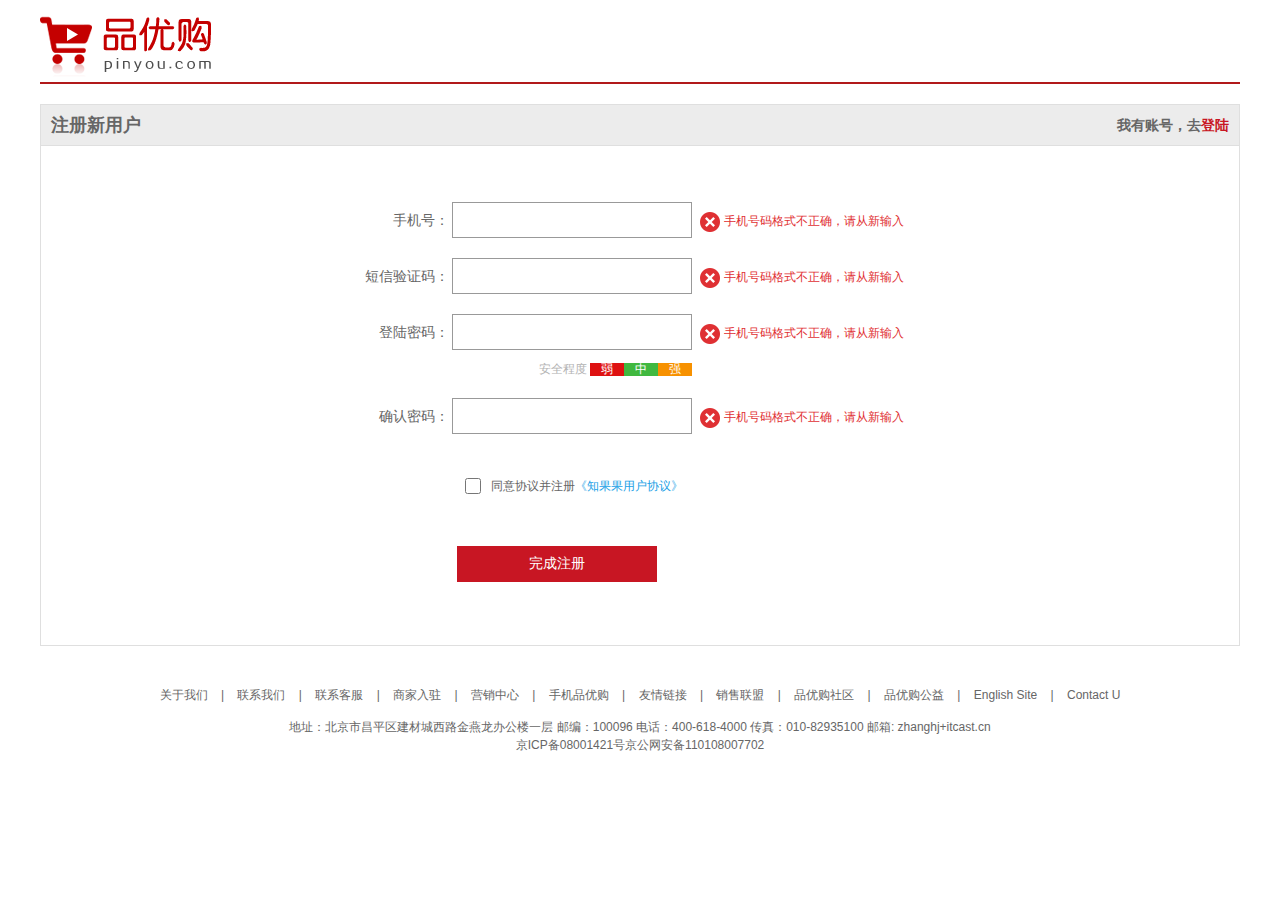
<file: gitPro/pinYouGou/register.html>
<!DOCTYPE html>
<html lang="en">

<head>
    <meta charset="UTF-8">
    <meta http-equiv="X-UA-Compatible" content="IE=edge">
    <meta name="viewport" content="width=device-width, initial-scale=1.0">
    <link rel="shortcut icon" href="./favicon.ico" type="image/x-icon">
    <link rel="stylesheet" href="./css/base.css">
    <link rel="stylesheet" href="./css/register.css">
    <title>注册页</title>
</head>

<body>
    <div class="w">
        <header>
            <div class="logo">
                <a href="index.html" title="品优购"><img src="./images/logo.png" alt=""></a>
            </div>
        </header>
        <div class="registerarea">
            <div class="login">
                <h3>注册新用户
                    <span>我有账号，去<a href="#">登陆</a></span>
                </h3>
            </div>
            <div class="reg-form">
                <ul>
                    <li>
                        <label for="shouji">手机号：</label>
                        <input id="shouji" type="text" class="inp">
                        <span class="error"><i class="err_img"></i>手机号码格式不正确，请从新输入</span>
                    </li>
                    <li>
                        <label for="shouji">短信验证码：</label>
                        <input id="shouji" type="text" class="inp">
                        <span class="error"><i class="err_img"></i>手机号码格式不正确，请从新输入</span>
                    </li>
                    <li>
                        <label for="shouji">登陆密码：</label>
                        <input id="shouji" type="password" class="inp">
                        <span class="error"><i class="err_img"></i>手机号码格式不正确，请从新输入</span>
                    </li>
                    <li class="safe">
                        安全程度&nbsp;<em class="weak">弱</em><em class="middle">中</em><em class="strong">强</em>
                    </li>
                    <li>
                        <label for="shouji">确认密码：</label>
                        <input id="shouji" type="password" class="inp">
                        <span class="error"><i class="err_img"></i>手机号码格式不正确，请从新输入</span>
                    </li>
                    <li class="agree">
                        <input type="checkbox" class="check">
                        同意协议并注册<a href="#">《知果果用户协议》</a>
                    </li>
                    <li class="submit">
                        <input type="submit" value="完成注册">
                    </li>
                </ul>

            </div>
        </div>
        <!-- footer模块 -->
        <footer class="footer">
            <div class="w">
                <div class="mod_copyright">
                    <div class="links">
                        <a href="#">关于我们</a>
                        <a href="#">|</a>
                        <a href="#">联系我们</a>
                        <a href="#">|</a>
                        <a href="#">联系客服</a>
                        <a href="#">|</a>
                        <a href="#">商家入驻</a>
                        <a href="#">|</a>
                        <a href="#">营销中心</a>
                        <a href="#">|</a>
                        <a href="#">手机品优购</a>
                        <a href="#">|</a>
                        <a href="#">友情链接</a>
                        <a href="#">|</a>
                        <a href="#">销售联盟</a>
                        <a href="#">|</a>
                        <a href="#">品优购社区</a>
                        <a href="#">|</a>
                        <a href="#">品优购公益</a>
                        <a href="#">|</a>
                        <a href="#">English Site</a>
                        <a href="#">|</a>
                        <a href="#">Contact U</a>
                    </div>

                    <div class="copyright">
                        地址：北京市昌平区建材城西路金燕龙办公楼一层 邮编：100096 电话：400-618-4000 传真：010-82935100 邮箱: zhanghj+itcast.cn<br>
                        京ICP备08001421号京公网安备110108007702
                    </div>
                </div>
            </div>
        </footer>
    </div>
</body>

</html>
</file>
<file: gitPro/002xuechenganli/style.css>
* {
    margin: 0;
    padding: 0;
}
.w {
    width: 1200px;
    margin: auto;
}
a {
    text-decoration: none;
}
li {
    list-style: none;
}
body {
    background-color: #f3f5f7;
}
/* 头部 */
.header {
    height: 42px;
    /* 层叠性 */
    margin: 30px auto;
}
.logo {
    float: left;
    height: 42px;
    width: 198px;
}
.nav {
    float: left;
    height: 42px;
    margin-left: 68px;
}

.nav li {
    float: left;
    padding:0 22px;
}
.nav li a {
    display: block;
    line-height: 42px;
    color: #050505;
    font-size: 18px;
}
.nav li a:hover {
    border-bottom: 2px solid #00a4ff;
}

.search {
    float: left;
    height: 42px;
    width: 412px;
    margin-left: 68px;
}
.search input {
    float: left;
    width: 338px;
    height: 40px;
    border: 1px solid #00a4ff;
    border-right: 0;
    color: #bfbfbf;
    font-size: 14px;
    padding-left: 22px;
}
.search button {
    float: left;
    width: 51px;
    height: 42px;
    border: 0;
    background-color: black;
    background-image: url(./images/fa-search.png);
}
.user {
    float: right;
    height: 42px;
    line-height: 42px;
    margin-right: 36px;
    font-size: 14px;
    color: #b9b9bb;
}
.user img {
    vertical-align: middle;
}

/* bannar */
.bannar {
    height: 420px;
    background-color: #1c036c;
    box-shadow: 1px 1px 15px 5px #dbd8e4;
}

.bannar .w {
    height: 420px;
    background-image: url(./images/banner2.png);
}
.sideNav {
    width: 198px;
    height: 420px;
    float: left;
    background-color: #13014b;
}
.sideNav ul{
    padding: 12px 22px 0;
}
.sideNav ul li {
    height: 44px;
    line-height: 44px;
}
.sideNav ul li a {
    font-size: 14px;
    color: #d3d1d9;
}
.sideNav ul li a span {
    float: right;
}

.course {
    float: right;
    width: 230px;
    height: 300px;
    margin-top: 52px;
    background-color: #ffffff;
}
.course h3 {
    height: 50px;
    width: 230px;
    line-height: 50px;
    font-size: 18px;
    text-align: center;
    color: #f3f5f7;
    background-color: #9bceea;
}
.course .bg {
    padding: 0 20px;
}
.course .bg ul {
    margin-bottom: 7px;
}
.course .bg ul li {
    padding: 13px 0;
    border-bottom: 1px solid #efefef;
}
.course .bg ul li a{
    font-size: 16px;
    color: #4e4e4e;
}
.course .bg ul li p {
    font-size: 12px;
    color: #b1b1b1;
}
.course .bg>a {
    display: block;
    height: 38px;
    line-height: 38px;
    text-align: center;
    font-size: 16px;
    color: #00a4ff;
    border: 2px solid #00a4ff;    
}

/* 精品推荐标题 */
.good {
    height: 60px;
    margin-top: 8px;
    line-height: 60px;
    box-shadow: 1px 1px 3px 3px rgb(219, 219, 219);
}
.good h3 {
    float: left;
    color: #46b7ff;
    font-size: 16px;
    margin-left: 35px;
}
.good ul {
    float: left;
    margin-left: 34px;
    padding: 22px 0;
}
.good ul li {
    float: left;
    padding: 0 36px;
    height: 16px;
    line-height: 16px;
    border-left: 1px solid #dfdfdf;
}
.good ul li a {
    color: #050505;
    font-size: 16px;
}
.good>a {
    float: right;
    color: #46b7ff;
    font-size: 14px;
    margin-right: 28px;
}
/* 精品推荐模块 */
.box {
    margin-top: 36px;
}
.box-hd {
    height: 42px;
}
.box-hd h2 {
    float: left;
    font-size: 20px;
    font-weight: 400;
    color: #494949;
}
.box-hd a {
    float: right;
    font-size: 12px;
    margin-top: 8px;
    color: #a5a5a5;
}
.box-bd ul {
    width: 1215px;
}
.box-bd ul li {
    position: relative;
    float: left;
    width: 228px;
    height: 272px;
    margin:0 15px 15px 0px;
    background-color: #ffffff;
    box-shadow: 1px 1px 4px 1px rgba(0, 0, 0, 0.1);
}
.box-bd ul li>img {
    width: 100%;
}
.box-bd ul li div img {
    position: absolute;
    top: 4px;
    right: -4px;
}
.box-bd ul li .text {
    padding: 24px 20px 0px 24px;
}
.box-bd ul li .text h4 {
    font-size: 14px;
    color: #050505;
    font-weight: 400;
}
.box-bd ul li .text p {
    font-size: 12px;
    color: #dadada;
    margin-top: 18px;
}
.box-bd ul li .text p span {
    color: #ff7c2d;
}
.clearfix::before,.clearfix::after {
    content: '';
    display: table;
}
.clearfix::after {
    clear: both;
}
/* 机器学习 */
.box-hd-robot {
    margin-top: 21px;
}
.box-hd-robot .box-hd ul {
    float: left;
    margin-left: 292px;
}
.box-hd-robot .box-hd ul li {
    float: left;
}
.box-hd-robot .box-hd ul li a {
    display: block;
    width: 102px;
    font-size: 16px;
}
/* footer */
.footer {
    background-color: #ffffff;
    height: 417px;
    padding-top: 34px;
    margin-top: 29px;
}
.footer .copyRight {
    float: left;
    width: 449px;
    font-size: 12px;
    color: #666666;
    margin-left: 20px;
}
.footer .copyRight p {
    padding: 26px 0 18px 0;
}
.footer .copyRight a {
    display: block;
    width: 122px;
    height: 34px;
    line-height: 34px;
    text-align: center;
    font-size: 16px;
    color: #00a4ff;
    border: 2px solid #00a4ff;
}
.footer .f-right {
    float: right;
    margin-right: 30px;
}
.footer dl {
    float: right;
    margin-left: 148px;
}
.footer dl dt {
    font-size: 16px;
    color: #333333;
}
.footer dl dd {
    font-size: 12px;
    color: #333333;
}
</file>
<file: gitPro/pinYouGou/css/base.css>
/* 把我们所有标签的内外边距清零 */
* {
    margin: 0;
    padding: 0;
    box-sizing: border-box;
}
/* em 和 i 斜体的文字不倾斜 */
em,
i {
    font-style: normal
}
/* 去掉li 的小圆点 */
li {
    list-style: none
}

img {
    /* border 0 照顾低版本浏览器 如果 图片外面包含了链接会有边框的问题 */
    border: 0;
    /* 取消图片底侧有空白缝隙的问题 */
    vertical-align: middle
}

button {
    /* 当我们鼠标经过button 按钮的时候，鼠标变成小手 */
    cursor: pointer
}

a {
    color: #666;
    text-decoration: none
}

a:hover {
    color: #c81623
}

button,
input {
    /* "\5B8B\4F53" 就是宋体的意思 这样浏览器兼容性比较好 */
    font-family: Microsoft YaHei, Heiti SC, tahoma, arial, Hiragino Sans GB, "\5B8B\4F53", sans-serif;
    border: 0;
    outline: none;
}

body {
    /* CSS3 抗锯齿形 让文字显示的更加清晰 */
    -webkit-font-smoothing: antialiased;
    background-color: #fff;
    font: 12px/1.5 Microsoft YaHei, Heiti SC, tahoma, arial, Hiragino Sans GB, "\5B8B\4F53", sans-serif;
    color: #666
}

.hide,
.none {
    display: none
}
/* 清除浮动 */
.clearfix:after {
    visibility: hidden;
    clear: both;
    display: block;
    content: ".";
    height: 0
}

.clearfix {
    *zoom: 1
}
</file>
<file: gitPro/pinYouGou/css/list.css>
.sk {
    position: absolute;
    left: 185px;
    top: 14px;
    width: 80px;
}
.sk a {
    display: block;
    height: 33px;
    line-height: 33px;
    padding-left: 13px;
    border-left: 1px solid #b1191a;
}
/* nav */
.sk_list {
    float: left;
}
.sk_list li {
    float: left;
    height: 45px;
    line-height: 45px;
    padding: 0 28px;
}
.sk_list li a {
    font-size: 16px;
    font-weight: 700;
}
.sk_con {
    float: left;
    margin-left: 30px;
}
.sk_con li {
    float: left;
    height: 45px;
    line-height: 45px;
    padding: 0 23px;
}
.sk_con ul li:last-child::after {
    content: '\f107';
    font-family: 'FontAwesome';
    font-size: 16px;
    margin-left: 4px;
}
.sk_con li a {
    font-size: 14px;
}
/* 主要产品 */
.sk_container {
    margin-bottom: 256px;
}
.sk_bd {
    margin-top: 25px;
}
.sk_bd ul {
    width: 1220px;
}
.sk_bd ul li {
    position: relative;
    float: left;
    width: 290px;
    height: 460px;
    margin-right: 14px;
    margin-bottom: 14px;
    border: 1px solid transparent;
}
.sk_bd ul li:hover {
    border: 1px solid #b1191a;
}
.sk_bd ul li .img_shouji {
    height: 292px;
    overflow: hidden;
    text-align: center;
}
.sk_bd ul li .text {
    padding: 0  10px 0 12px;
}
.sk_bd ul li .text h4{
    font-size: 14px;
    font-weight: 400;
}
.sk_bd ul li .text .price {
    margin-top: 8px;
}
.sk_bd ul li .text .price .miaosha {
    font-size: 22px;
    color: #e71020;
}
.sk_bd ul li .text .price .origin {
    font-size: 14px;
    color: f1f1f1;
    text-decoration: line-through;
}
.sk_bd ul li .text .price_c {
    margin-top: 8px;
}
.sk_bd ul li .text .price_c p {
    font-size: 14px;
    line-height: 14px;
    float: left;
}
.sk_bd ul li .text .price_c .show_box {
    float: left;
    display: inline-block;
    width: 126px;
    height: 14px;
    border: 1px solid #ed282e;
    border-radius: 5px;
    margin-left: 10px;
    margin-right: 10px;
}
.sk_bd ul li .text .price_c .show_box span {
    float: left;
    width: 80%;
    height: 12px;
    border-top-left-radius: 4px;
    border-bottom-left-radius:4px;
    background-color: #ed282e;
}
.sk_bd ul li .text .price_c .count {
    color: #e33d41;
}
.sk_bd ul li .buy {
    position: absolute;
    bottom: 0;
    left: 0;
    height: 50px;
    width: 100%;
    text-align: center;
    line-height: 50px;
    background-color: #b1191a;
    font-size: 20px;
    color: #f6eaea;
}
.clearfix::before,.clearfix::after {
    content: '';
    display: table;
}
.clearfix::before {
    clear: both;
}
</file>
<file: gitPro/pinYouGou/css/register.css>
.w {
    width: 1200px;
    margin: 0 auto;
}
header {
    height: 84px;
    border-bottom: 2px solid #b1191a;
    padding-top: 16px;
    
}
.registerarea {
    height: 542px;
    border: 1px solid #dfdfdf;
    margin-top: 20px;
}
.registerarea .login {
    height: 41px;
    border-bottom: 1px solid #dfdfdf;
    background-color: #ececec;
    line-height: 41px;
    padding: 0 10px;
}
.registerarea .login h3 {
    font-size: 18px;
}
.registerarea .login h3 span {
    float: right;
    font-size: 14px;
}
.registerarea .login h3 span a {
    color: #c81623;
}
.reg-form {
    width: 562px;
    margin: 56px auto;
}
.reg-form li {
    margin-top: 20px;
}
.reg-form .inp {
    width: 240px;
    height: 36px;
    border: 1px solid #999999;
}
.reg-form label {
    display: inline-block;
    width: 90px;
    font-size: 14px;
    text-align: right;
}
.reg-form .error {
    display: inline-block;
    font-size: 12px;
    color: #df3033;
}
.reg-form .error .err_img {
    float: left;
    width: 20px;
    height: 20px;
    background: url(../images/error.png) no-repeat;
    margin: 0 4px;
}
.reg-form .safe {
    padding-left: 180px;
    margin-top: 10px;
    font-size: 12px;
    color: #b3b3b3;
}
.reg-form .safe em {
    display: inline-block;
    width: 34px;
    height: 13px;
    line-height: 13px;
    text-align: center;
    color: white;
}
.reg-form .safe .weak {
    background-color: #de1111;
}
.reg-form .safe .middle {
    background-color: #40b83f;
}
.reg-form .safe .strong {
    background-color: #f79100;
}
.reg-form .agree {
    font-size: 12px;
    line-height: 16px;
    margin-left: 106px;
    margin-top: 44px;
}
.reg-form .agree .check {
    float: left;
    margin-right: 10px;
    width: 16px;
    height: 16px;
}
.reg-form .agree a {
    display: inline-block;
    color: #1ba1e6;
    font-size: 12px;
    line-height: 16px;
}
.reg-form .submit {
    width: 200px;
    height: 36px;
    background-color: #c81623;
    text-align: center;
    line-height: 36px;
    margin-left: 98px;
    margin-top: 52px;
}
.reg-form .submit input {
    background-color: #c81623;
    color: white;
    font-size: 14px;
}
/* footer */
.footer  {
    padding: 20px 0 40px 0;
}
.mod_copyright {
    text-align: center;
    font-size: 12px;
}
.mod_copyright .links {
    margin-top: 20px;
    margin-bottom: 14px;
}
.mod_copyright .links a:nth-child(even) {
    padding: 0 10px;
}
</file>
<file: gitPro/pinYouGou/css/common.css>
/* 字体图标声明 */
@font-face {
    font-family: 'FontAwesome';
    src: url('../fonts/fontawesome-webfont.eot?v=4.7.0');
    src: url('../fonts/fontawesome-webfont.eot?#iefix&v=4.7.0') format('embedded-opentype'), 
        url('../fonts/fontawesome-webfont.woff2?v=4.7.0') format('woff2'), 
        url('../fonts/fontawesome-webfont.woff?v=4.7.0') format('woff'), 
        url('../fonts/fontawesome-webfont.ttf?v=4.7.0') format('truetype'), 
        url('../fonts/fontawesome-webfont.svg?v=4.7.0#fontawesomeregular') format('svg');
    font-weight: normal;
    font-style: normal;
}
/* 版心 */
.w {
    width: 1200px;
    margin: 0 auto;
}
.fl {
    float: left;
}
.fr {
    float: right;
}
.shortcut li {
    float: left;
}
.style-red {
    color: #c81623;
}
/* 快捷导航 */
.shortcut {
    height: 30px;
    line-height: 30px;
    background-color: #f1f1f1;
}
.fr ul li:nth-child(even) {
    width: 1px;
    height: 12px;
    line-height: 12px;
    background-color: #666666;
    margin: 8px 16px 0;
}
.fr ul .arrow-icon::after{
    font-family: 'FontAwesome';
    font-weight: normal;
    font-style: normal;
    content: '\f107';
    margin-left: 10px;
}
.header {
    position: relative;
    height: 56px;
    margin-top: 25px;
    margin-bottom: 24px;
}
.header .logo {
    position: absolute;
    top:0px;
    left: 0px;
    width: 219px;
    height: 79px;
}
.header .logo a {
    display: block;
    width: 219px;
    height: 79px;
    background: url(../images/logo.png) no-repeat;
    font-size: 0;
}
.header .search {
    position: absolute;
    left: 348px;
    top: 0;
    width: 538px;
    height: 36px;
    border: 2px solid #b1191a;
}
.header .search input {
    float: left;
    width: 454px;
    height: 32px;
    padding-left: 10px;
}   
.header .search button {
    float: left;
    width: 80px;
    height: 33px;
    line-height: 32px;
    text-align: center;
    background-color: #b1191a;
    font-size: 16px;
    color: white;
}
.header .hotwords {
    position: absolute;
    bottom: 0;
    left: 348px;
    width: 538px;
    height: 20px;
    padding: 5px 0 0 10px;
}
.header .hotwords a {
    display: inline-block;
    height: 12px;
    font-size: 12px;
    line-height: 12px;
    margin-right: 20px;
}
.header .shopcar {
    position: absolute;
    right: 65px;
    top: 0;
    width: 140px;
    height: 36px;
    line-height: 36px;
    border: 1px solid #dfdfdf;
    background-color: #f7f7f7;
    text-align: center;
    font-size: 12px;
}
.shopcar::before {
    font-family: 'FontAwesome';
    font-weight: normal;
    font-style: normal;
    content: '\f07a';
    margin-right: 6px;
    color: #b1191a;
}
.shopcar::after {
    font-family: 'FontAwesome';
    font-weight: normal;
    font-style: normal;
    content: '\f105';
    margin-left: 12px;
}
.shopcar .count {
    position: absolute;
    left: 104px;
    top: -4px;
    height: 14px;
    line-height: 14px;
    padding: 0 4px;
    background-color: #e60012;
    color: white;
    border-radius: 7px 7px 7px 0;
}
/* nav */
.nav {
    height: 47px;
    border-bottom: 2px solid #b1191a;
}
.nav .dropdown {
    float: left;
    width: 209px;
    height: 46px;
}
.nav .dropdown .dt {
    width: 100%;
    height: 100%;
    background-color: #b1191a;
    line-height: 46px;
    text-align: center;
    font-size: 16px;
    color: white;
}
.nav .dropdown .dd {
    width: 100%;
    height: 466px;
    background-color: #c81623;
    margin-top: 1px;
    transition: all 0.5s;
}
.nav .dropdown .dd ul li{
    position: relative;
    width: 100%;
    height: 31px;
    line-height: 31px;
    padding-left: 12px;
    margin-left: 1px;
}
.nav .dropdown .dd ul li::after {
    position: absolute;
    right: 10px;
    content: '\f105';
    font-family: 'FontAwesome';
    font-size: 16px;
    color: white;

}
.nav .dropdown .dd ul li:hover {
    background-color: #f7f7f7;
}
.nav .dropdown .dd ul li:hover a{
    color: #b1191a;
}
.nav .dropdown .dd ul li a {
    font-size: 14px;
    color: white;
}
.nav .navitems {
    float: left;
    height: 46px;
    line-height: 46px;
}
.nav .navitems li {
    padding: 0 27px;
    float: left;
}
.nav .navitems li a {
    font-size: 16px;
}
/* footer */
.footer  {
    height: 417px;
    background-color: #f5f5f5;
    padding-top: 30px;
}
.footer .mod_servic{
    height: 80px;
    border-bottom: 1px solid #ededed;
    padding-left: 37px;
}
.mod_servic li {
    float: left;
    width: 232px;
}
.mod_servic li h5 {
    float: left;
    width: 50px;
    height: 50px;
    background: url(../images/icons.png) no-repeat -253px -2px;
}
.mod_servic li:nth-child(1) h5{
    background-position: -253px -2px;
}
.mod_servic li:nth-child(2) h5{
    background-position: -254px -54px;
}
.mod_servic li:nth-child(3) h5{
    background-position: -256px -105px;
}
.mod_servic li:nth-child(4) h5{
    background-position: -257px -157px;
}
.mod_servic li:nth-child(5) h5{
    background-position: -256px -209px;
}
.mod_servic li .servic-text {
    float: left;
    margin-top: 8px;
    margin-left: 8px;
}
.mod_servic li .servic-text h4 {
    font-size: 14px;
}
.mod_servic li .servic-text p {
    font-size: 12px;
}
.mod_help {
    height: 190px;
    border-bottom: 1px solid #ededed;
    padding-top: 19px;
    padding-left: 50px;
}
.mod_help dl {
    float: left;
    width: 196px;
}
.mod_help dl:last-child {
    width: 100px;
    text-align: center;
}
.mod_help dt {
    font-size: 16px;
    margin-bottom: 10px;
}
.mod_help dd {
    font-size: 12px;
}
.mod_copyright {
    text-align: center;
    font-size: 12px;
}
.mod_copyright .links {
    margin-top: 20px;
    margin-bottom: 14px;
}
.mod_copyright .links a:nth-child(even) {
    padding: 0 10px;
}
.main {
    height: 477px;
    margin-left: 219px;
    width: 981px;
    padding-top: 11px;
    padding-bottom: 11px;
}
.focus {
    float: left;
    width: 722px;
    height: 455px;
}
.focus li {
    width: 722px;
    height: 455px;
}
.newsflash {
    float: right;
    width: 251px;
    height: 455px;
}
.newsflash .news {
    height: 166px;
    border: 1px solid #e4e4e4;
}
.news .news-hd {
    height: 33px;
    border-bottom: 1px dotted #e8e8e7;
    padding: 11px 15px 0;
}
.news-hd h3 {
    float: left;
    font-size: 14px;
    font-weight: 400;
    line-height: 14px;
}
.news-hd a {
    float: right;
    font-size: 12px;
    line-height: 12px;
}
.news-hd a::after {
    font-family: 'FontAwesome';
    content: '\f105';
    margin-left: 10px;
}
.news-bd {
    height: 131px;
    padding: 7px 15px 0px;
}
.news-bd li{
    height: 24px;
    white-space: nowrap;
    overflow: hidden;
    text-overflow: ellipsis;
}
.newsflash  .lifeservice {
    height: 209px;
    border: 1px solid #e4e4e4;
    border-top: 0;
    overflow: hidden;
}
.lifeservice ul {
    width: 254px;
}
.lifeservice li {
    float: left;
    width: 63px;
    height: 71px;
    border-right: 1px solid #e4e4e4;
    border-bottom: 1px solid #e4e4e4;
    text-align: center;
    padding-top: 11px;
}
.lifeservice li a {
    display: block;
}
.lifeservice li i {
    display: inline-block;
    width: 24px;
    height: 28px;
    background: url(../images/lifeservice1.png) no-repeat -1px 2px;
}
.newsflash .img {
    height: 80px;
    padding-top: 5px;
}
.recom {
    height: 164px;
    background-color: #ebebeb;
}
.recom-hd{
    float: left;
    width: 206px;
    height: 164px;
    background: #666666 url(../images/今日推荐.png) no-repeat center;
}
.recom-bd {
    float: left;
    height: 164px;
}
.recom-bd li {
    float: left;
    width: 248px;
}
.recom-bd li img {
    width: 248px;
    height: 164px;
}
/* 猜你喜欢 */
.youlike {
    height: 261px;
    margin-top: 33px;
}
.youlike-hd {
    height: 28px;
}
.youlike-hd h3 {
    float: left;
    font-size: 18px;
    line-height: 18px;
    font-weight: 400;
}
.youlike-hd .another {
    float: right;
    margin-top: 5px;
    margin-right: 22px;
    font-size: 12px;
    line-height: 12px;
}   
.youlike-hd .another::after {
    font-family: 'FontAwesome';
    content: '\f021';
    font-size: 14px;
    font-weight: 200;
    color: #666666;
    margin-left: 4px;
}
.youlike-bd {
    height: 233px;
    border: 1px solid #ededed;
}
.youlike-bd li {
    width: 199px;
    float: left;
}
.youlike-bd .img {
    height: 155px;
    line-height: 155px;
    text-align: center;
}
.youlike-bd li .text {
    padding: 0 45px 0 34px;
}
.youlike-bd li:nth-child(-n+5) .text {
    border-right: 1px solid #ededed;
}
.youlike-bd li .text h4 {
    font-size: 12px;
    font-weight: 400;
    width: 120px;
    height: 40px;
    overflow: hidden;
}
.youlike-bd li .text .price {
    font-size: 18px;
    color: #e35658;
}
/* 家用电器模块 */
.hd {
    margin-top: 30px;
    height: 27px;
    border-bottom: 2px solid #c81623;
}
.hd h3 {
    float: left;
    font-size: 18px;
    line-height: 18px;
}
.hd ul {
    float: right;
}
.hd ul li {
    float: left;
    line-height: 27px;
}
.hd ul li a {
    font-size: 12px;
    padding: 0 15px;
}
.tab_list_item {
    height: 360px;
}
.tab_list_item>div {
    float: left;
    text-align: center;
}
.tab_list_item .col_210 {
    width: 210px;
    padding-left: 14px;
}
.col_210 ul {
    height: 125px;
}
.col_210 ul li{
    float: left;
    width: 86px;
    height: 34px;
    line-height: 34px;
    text-align: center;
    margin-right: 12px;
    border-bottom: 1px solid #ededed;
}

.tab_list_item .col_330 {
    width: 330px;
}
.tab_list_item .col_220_1 {
    width: 220px;
}
.tab_list_item .col_220_1 a {
    display: block;
    height: 180px;
    padding-top: 24px;
    border-right: 1px solid #ededed;
    border-bottom: 1px solid #ededed;
}
.tab_list_item .col_220_1 a img {
    height: 155px;
}
.tab_list_item .col_220_2 {
    width: 220px;
    height: 360px;
}
.tab_list_item .col_220_2 a {
    display: block;
    height: 360px;
    padding-top: 72px;
    border-right: 1px solid #ededed;
    border-bottom: 1px solid #ededed;
}
</file>
